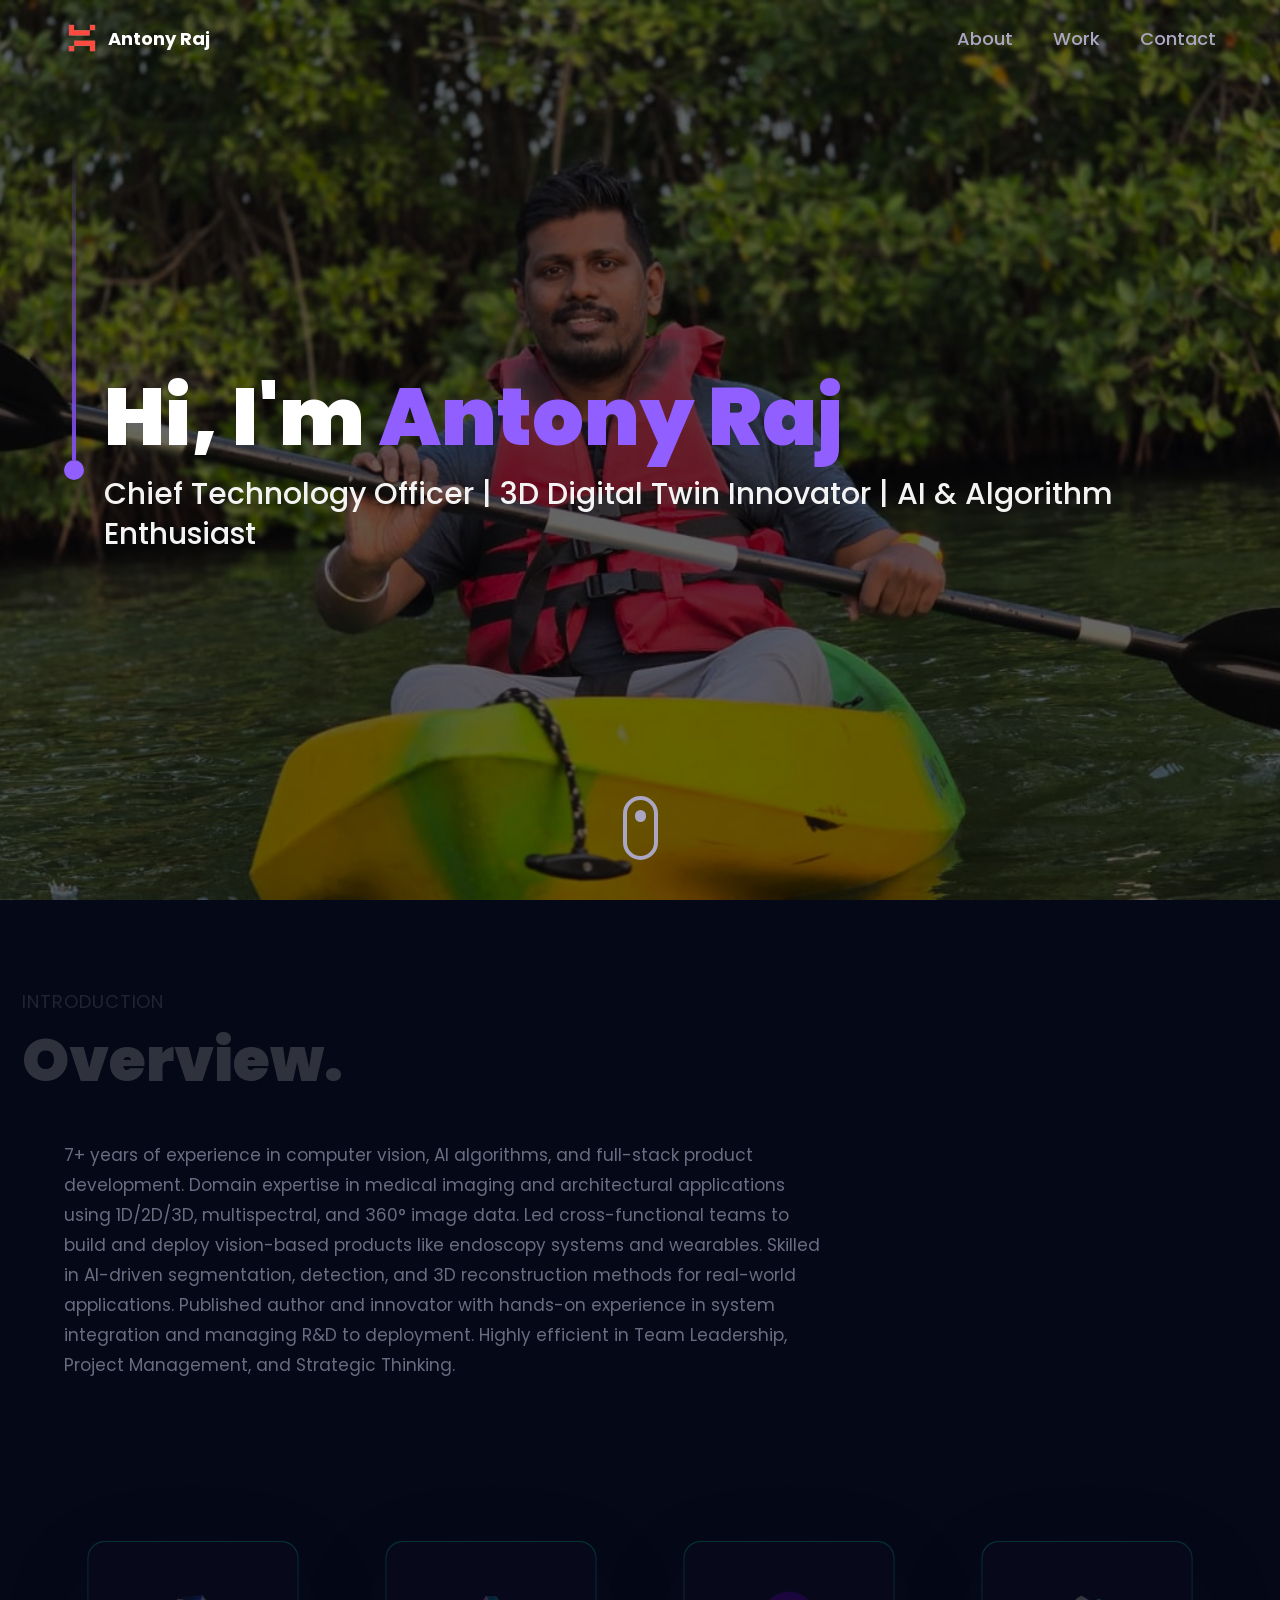
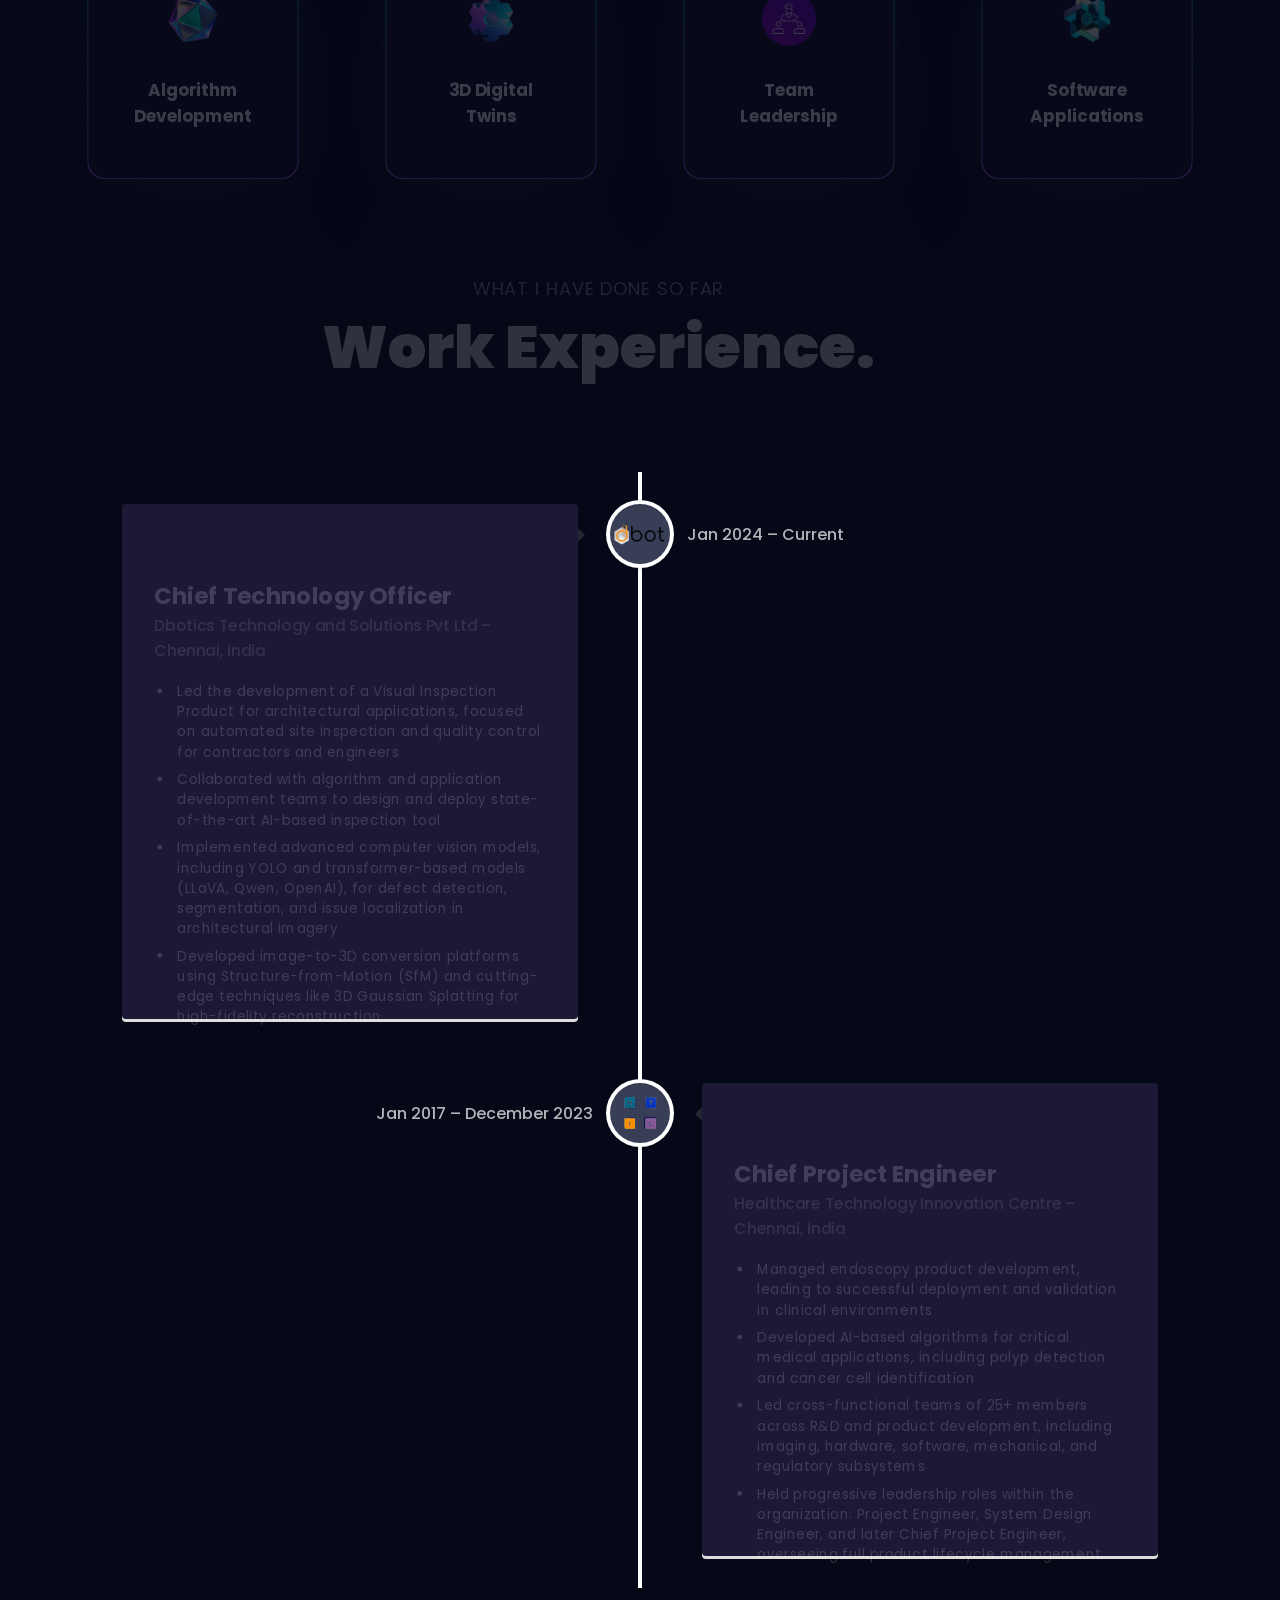
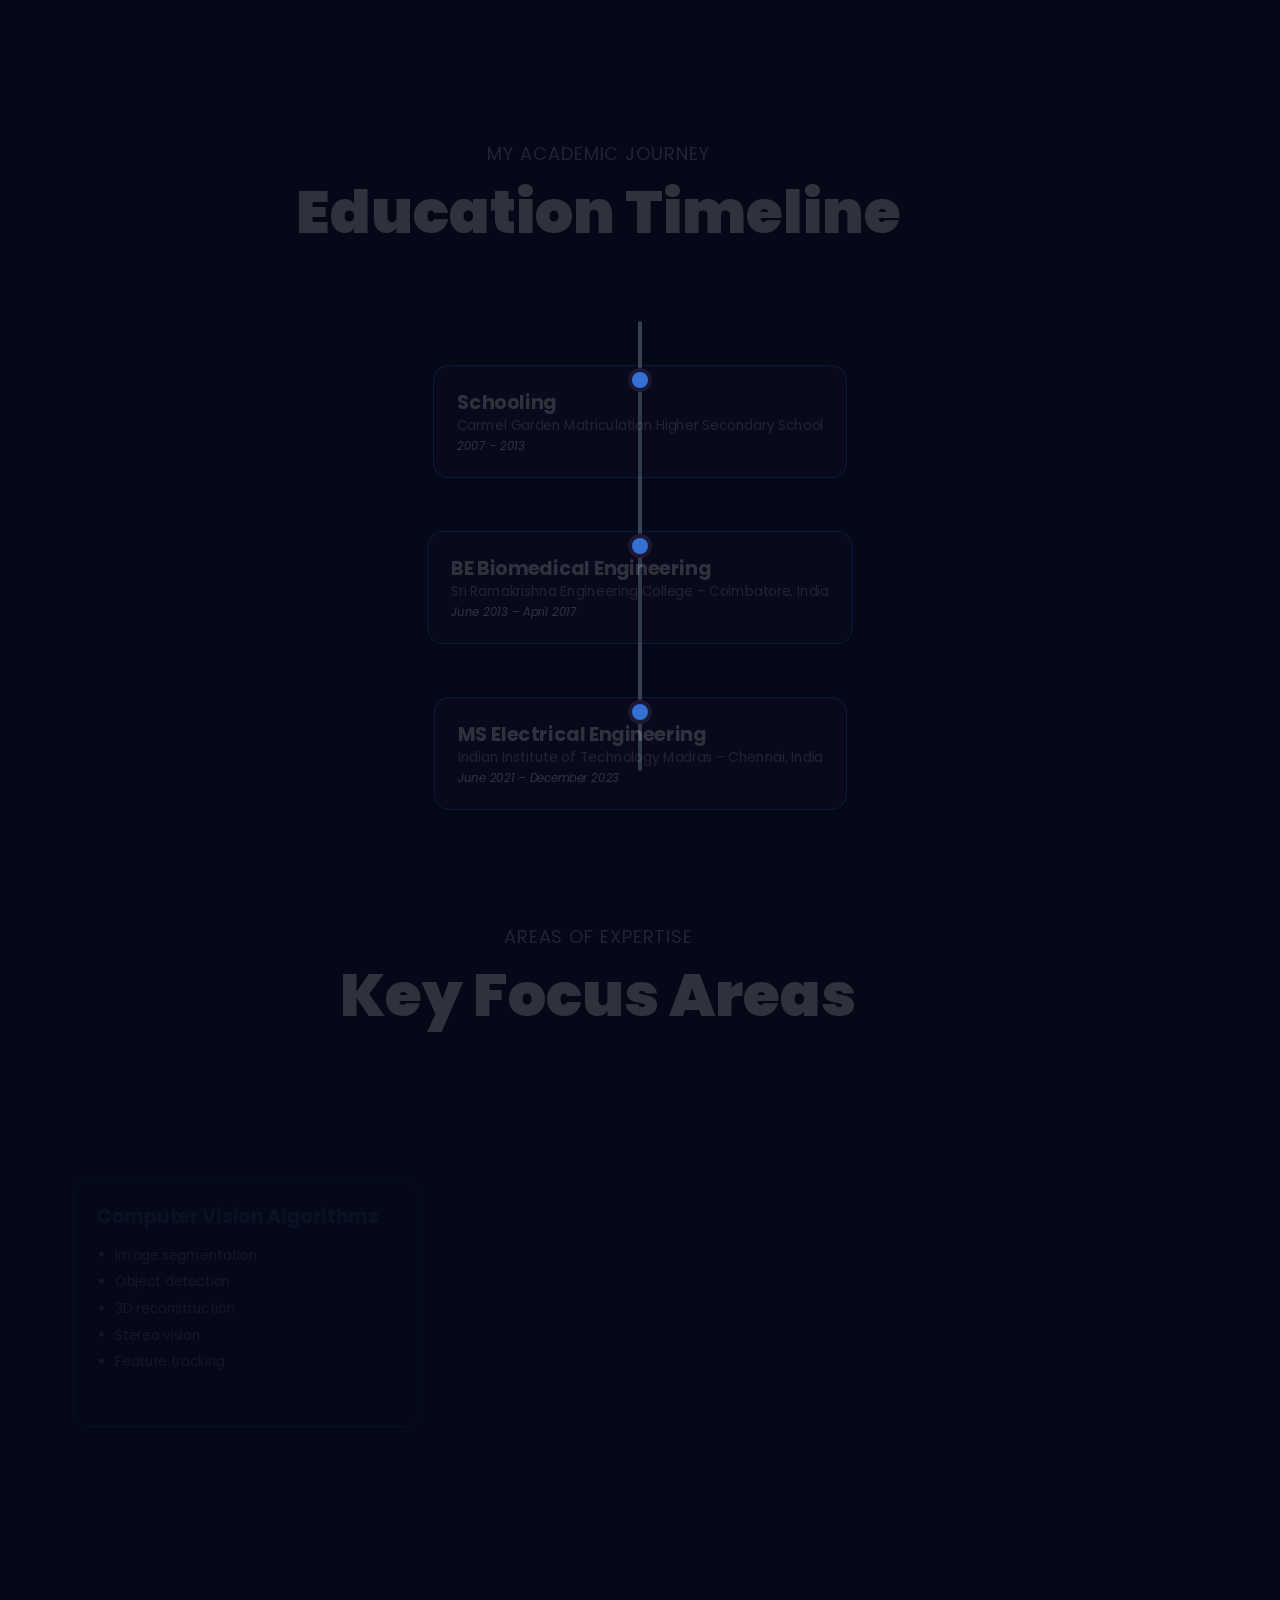
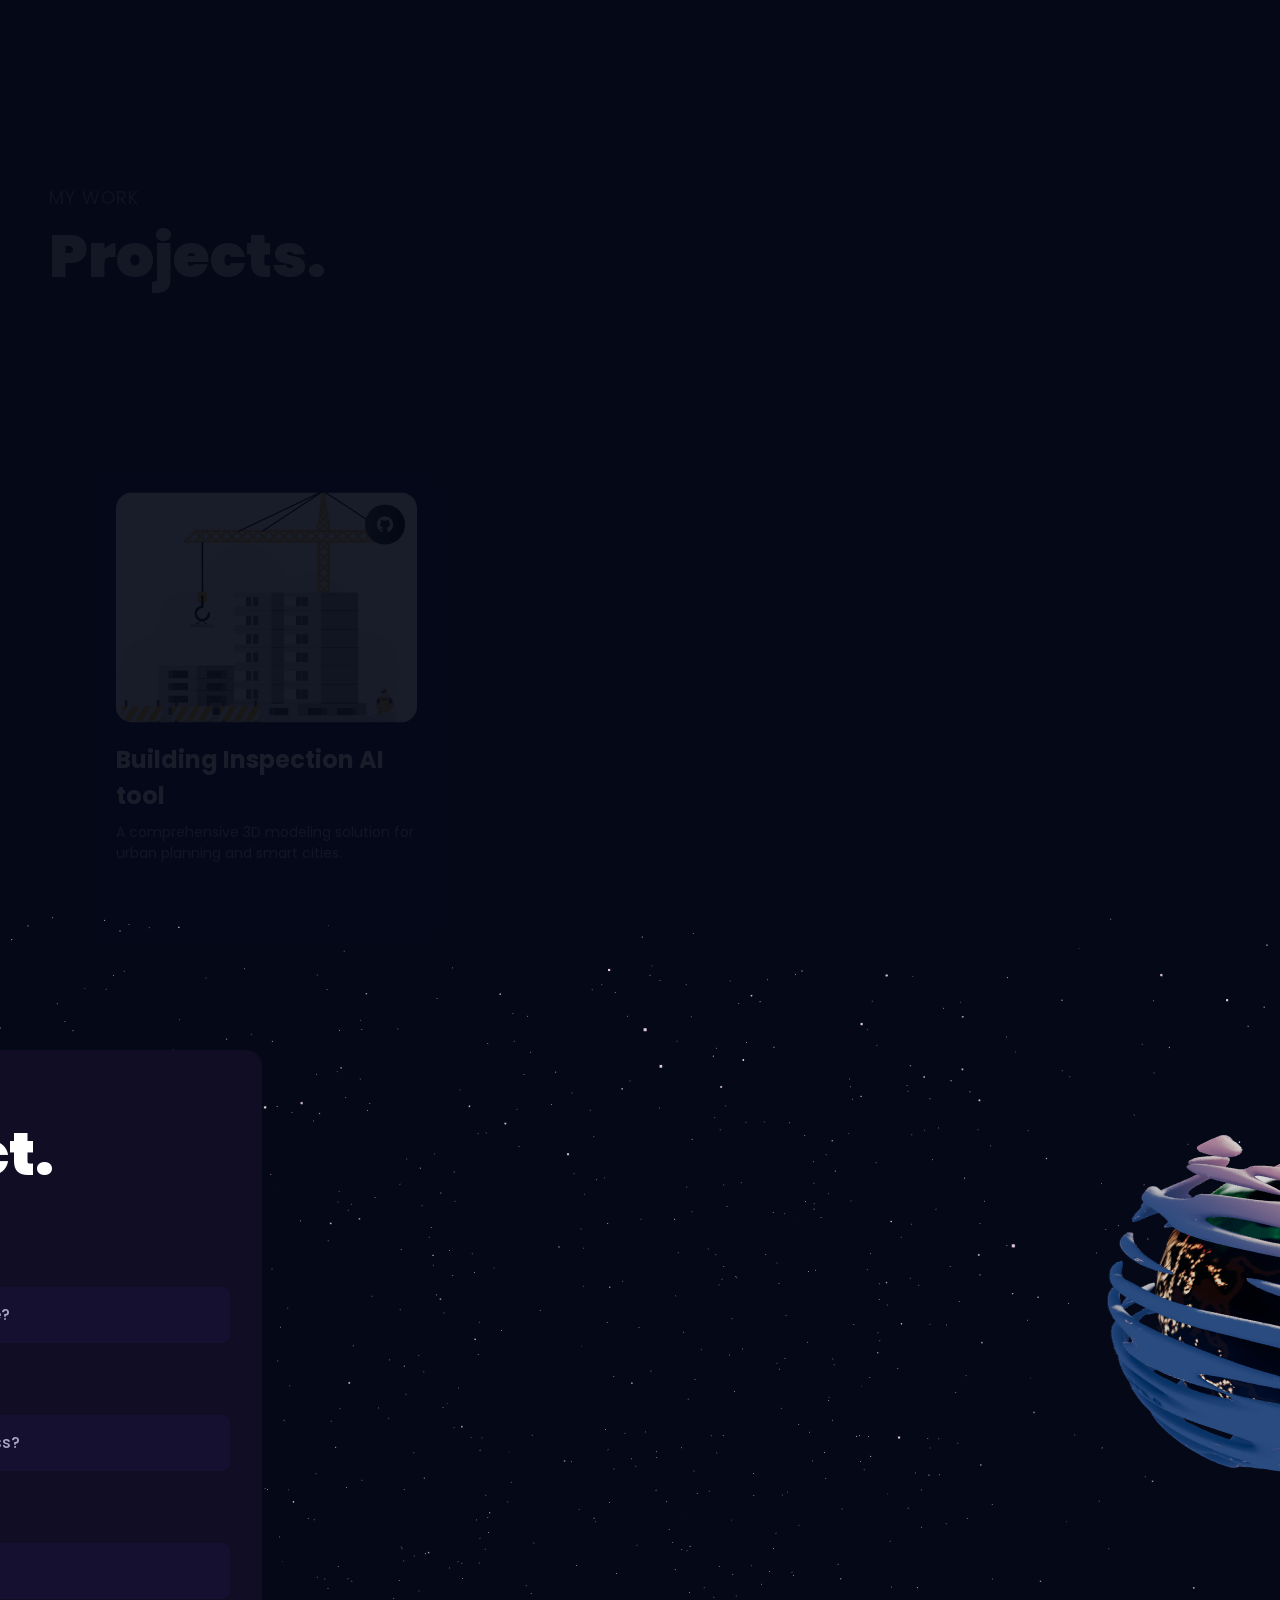
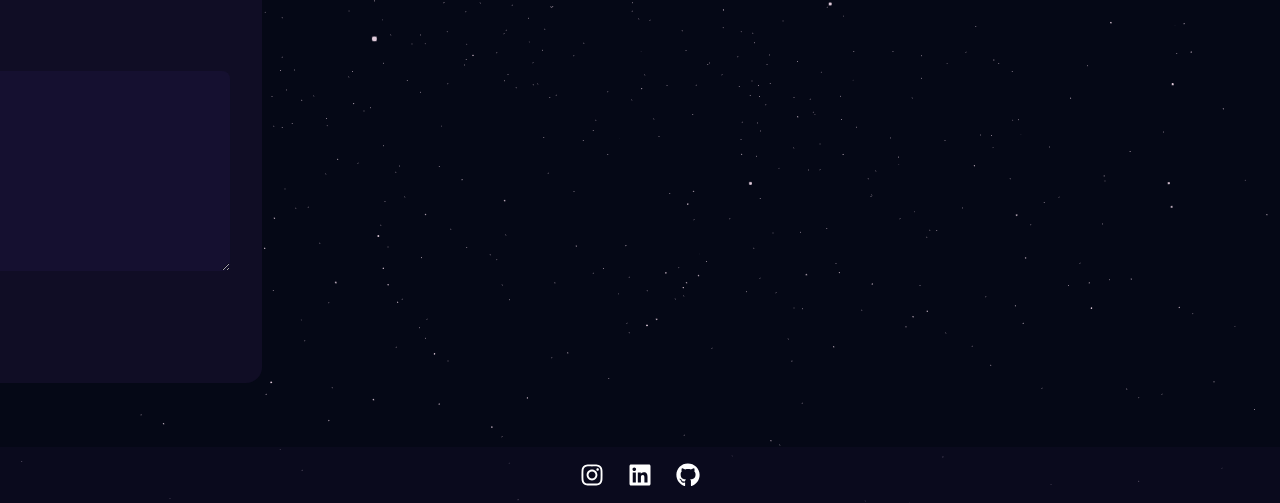
<file: index.html>
<!DOCTYPE html>
<html lang="en">
  <head>
    <meta charset="UTF-8" />
    <link rel="icon" type="image/svg+xml" href="/Antony-portfolio/assets/logo.png" />
    <meta name="viewport" content="width=device-width, initial-scale=1.0" />
    <title>Antony Raj's Portfolio</title>
    <script type="module" crossorigin src="/assets/index-myL533F-.js"></script>
    <link rel="stylesheet" crossorigin href="/assets/index-D0ejA7nk.css">
  </head>
  <body>
    <div id="root"></div>
  </body>
</html>
</file>
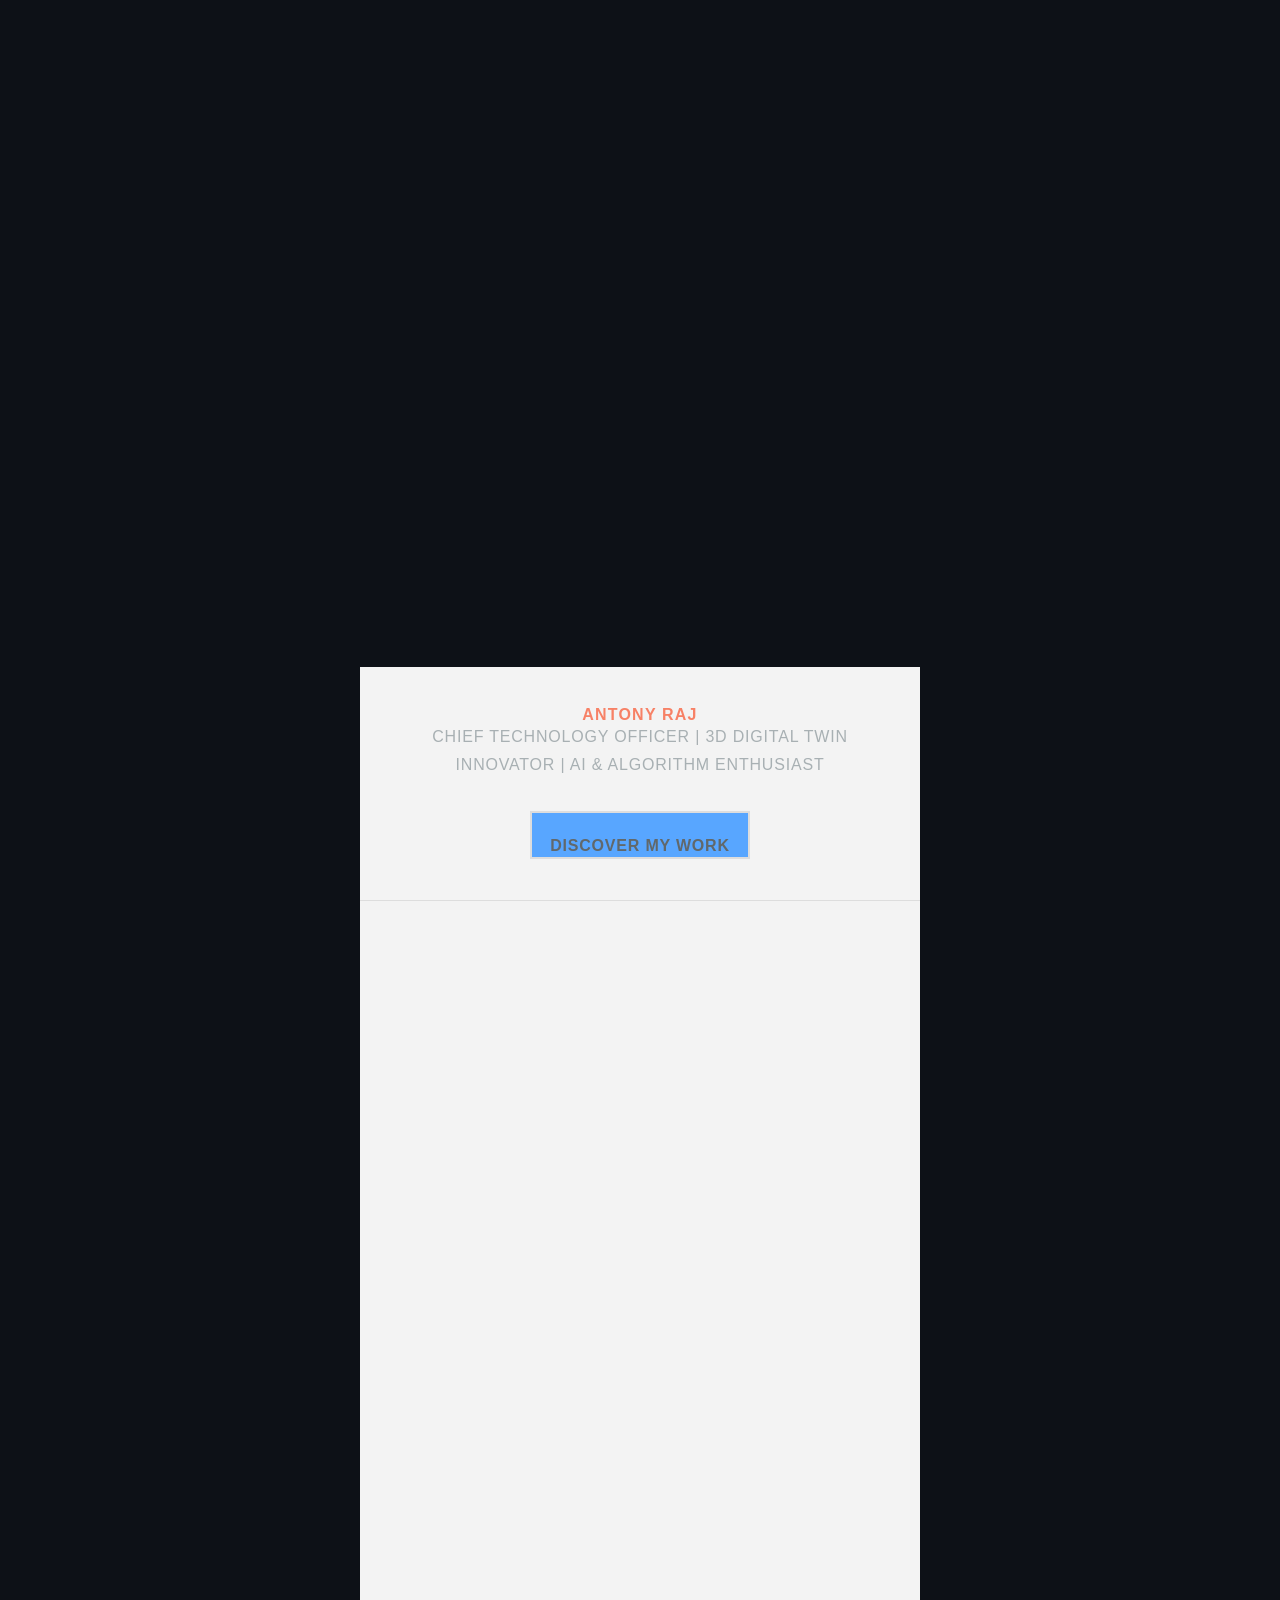
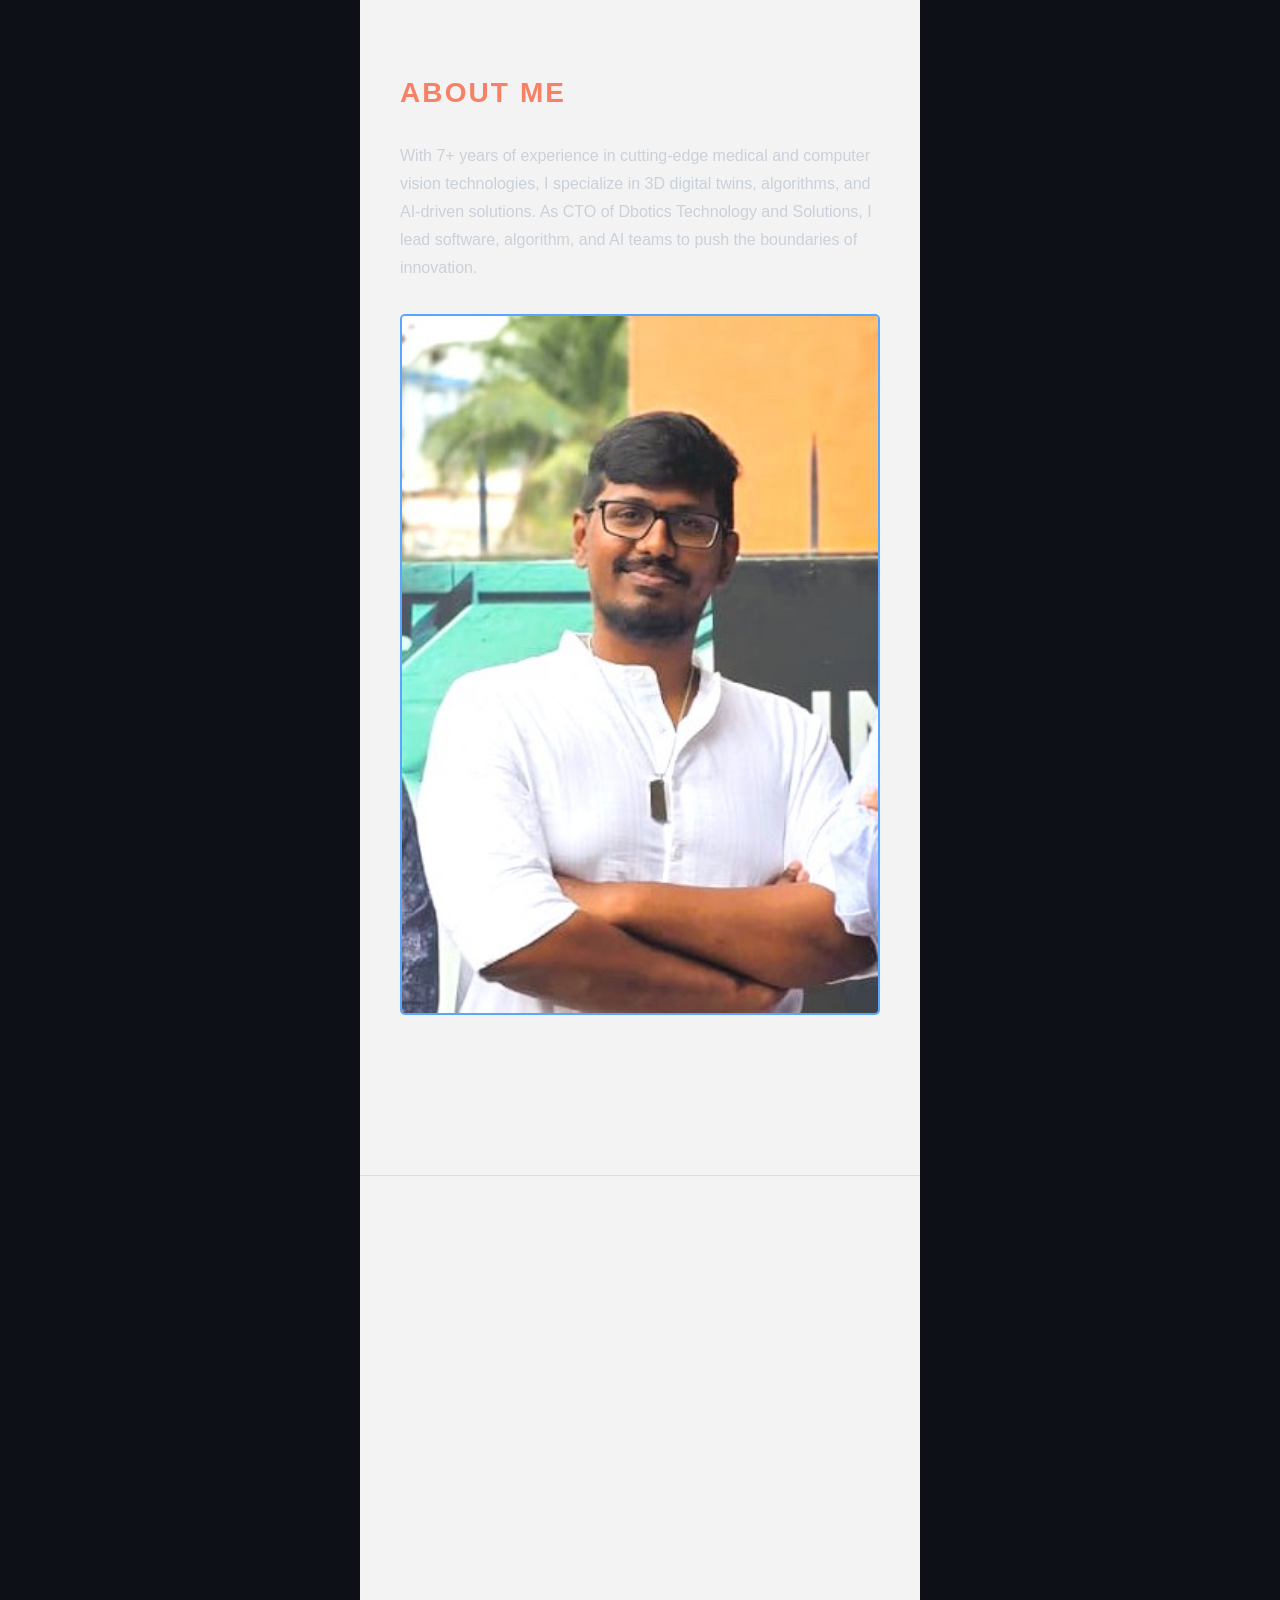
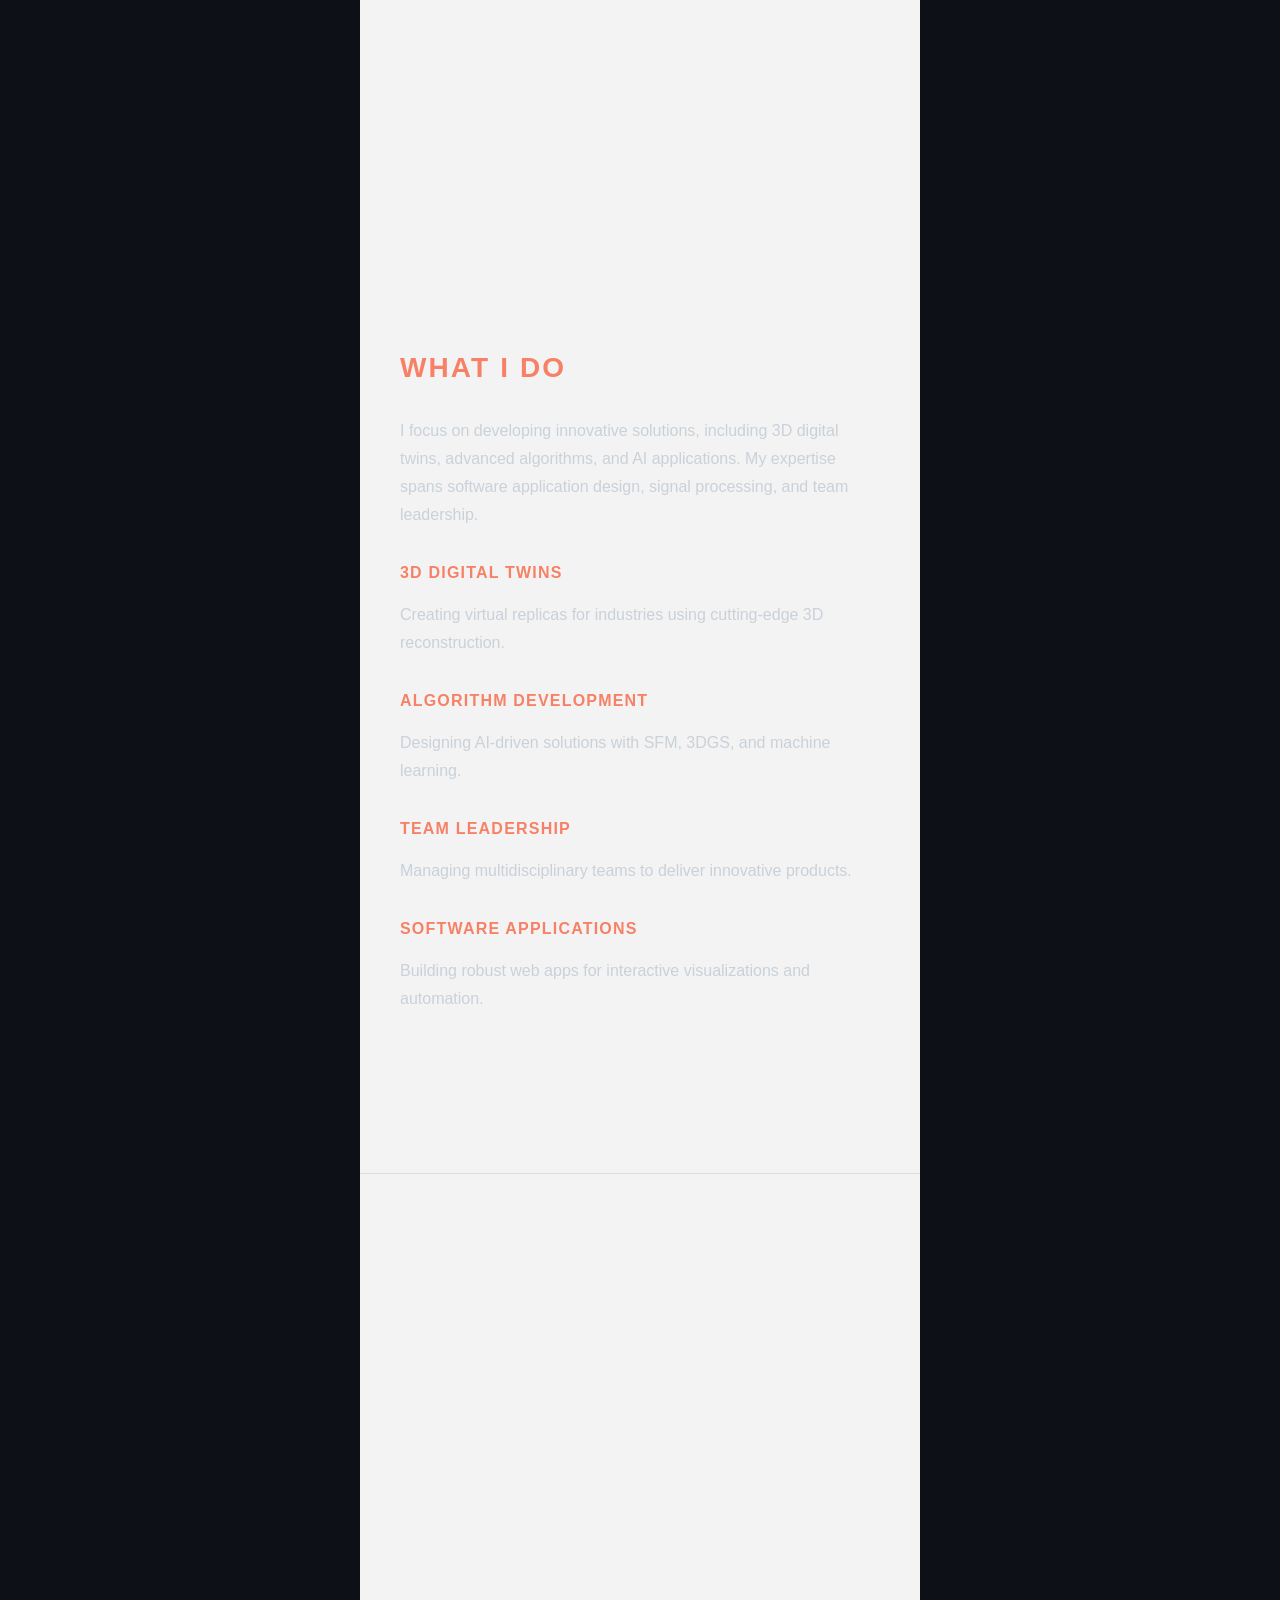
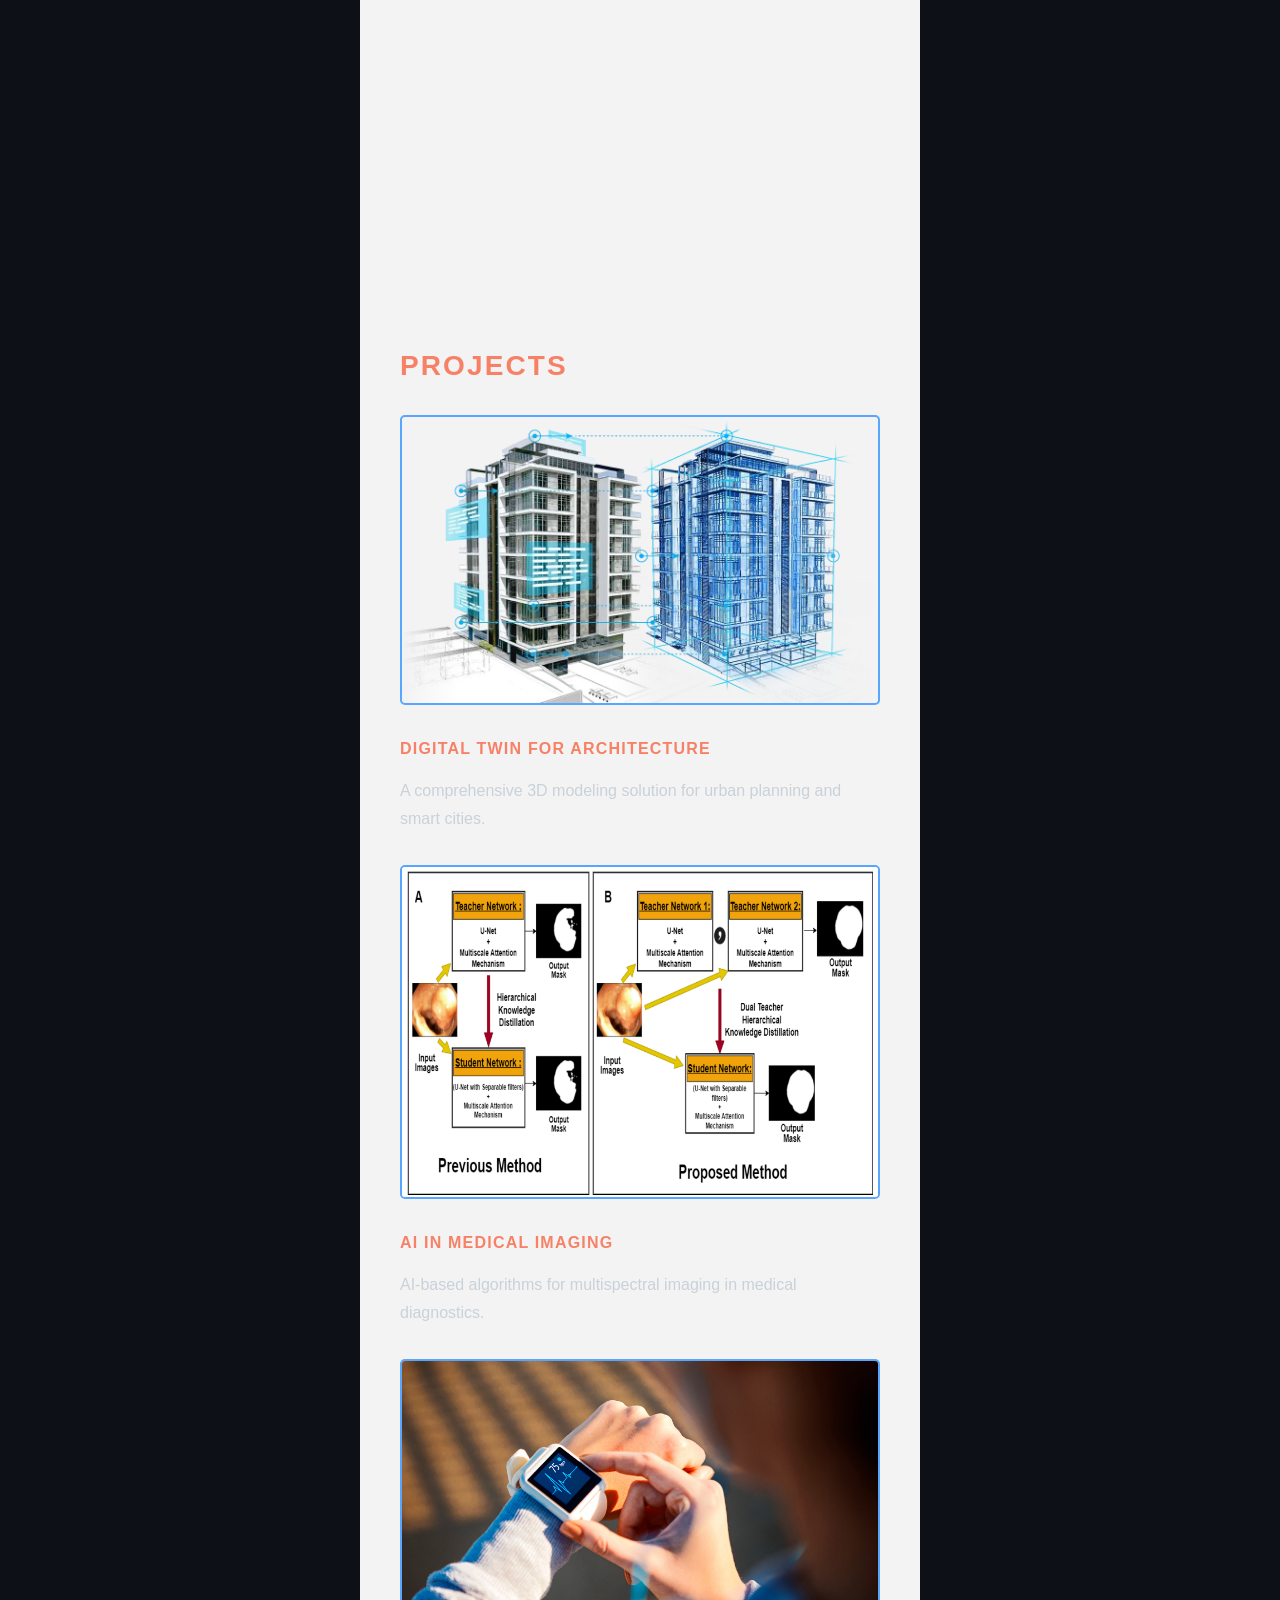
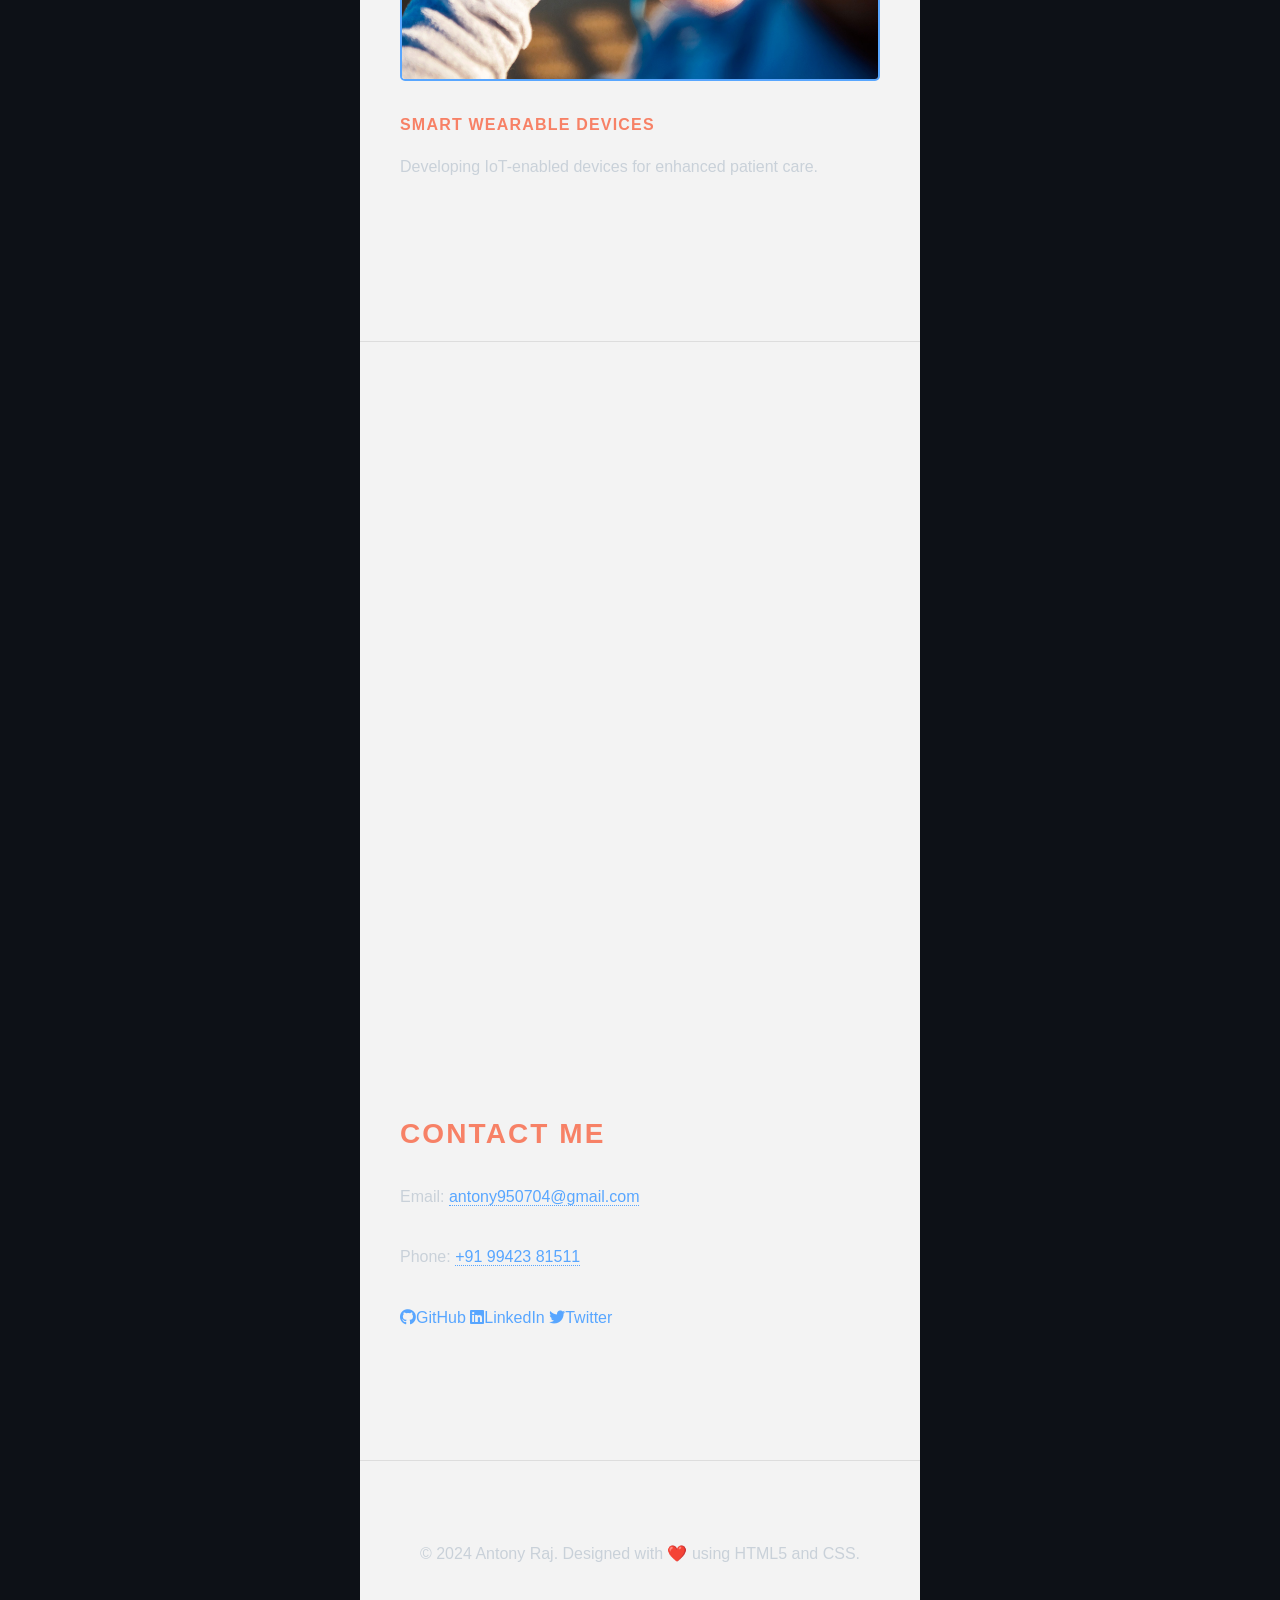
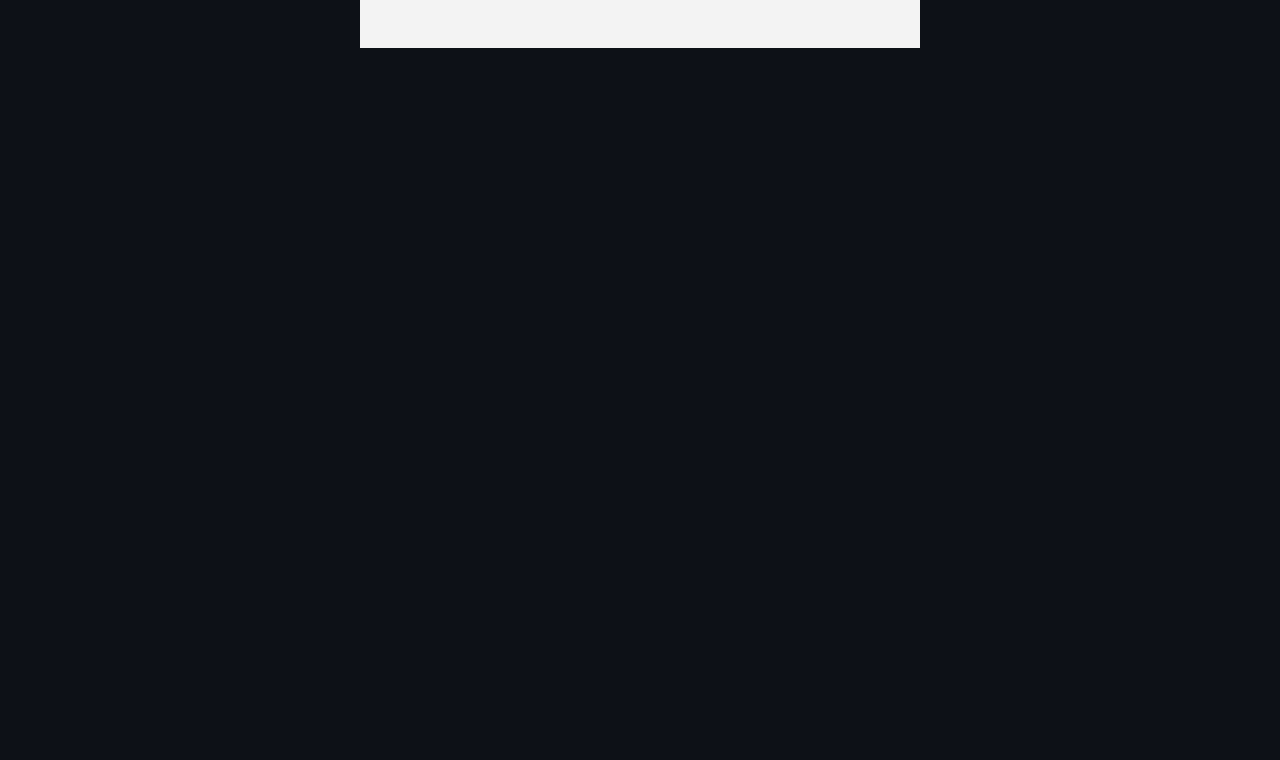
<file: index1.html>
<!DOCTYPE HTML>
<html lang="en">
<head>
    <meta charset="UTF-8">
    <meta name="viewport" content="width=device-width, initial-scale=1, user-scalable=no">
    <title>Antony Raj - CTO Portfolio</title>
    <link rel="stylesheet" href="assets/css/main.css">
    <style>
        /* Techno-themed custom styles */
        body {
            background: #0d1117;
            color: #c9d1d9;
            font-family: 'Arial', sans-serif;
        }
        a {
            color: #58a6ff;
            text-decoration: none;
        }
        h1, h2, h3 {
            color: #f78166;
        }
        .button {
            background: #58a6ff;
            color: #fff;
            border: none;
            padding: 10px 20px;
            cursor: pointer;
            text-transform: uppercase;
        }
        .button:hover {
            background: #1f6feb;
        }
        .image {
            border: 2px solid #58a6ff;
            border-radius: 5px;
        }
    </style>
</head>
<body>

    <!-- Header -->
    <header id="header">
        <div class="container">
            <h1>Antony Raj</h1>
            <p>Chief Technology Officer | 3D Digital Twin Innovator | AI & Algorithm Enthusiast</p>
            <a href="#about" class="button">Discover My Work</a>
        </div>
    </header>

    <!-- About Section -->
    <section id="about" class="main">
        <div class="container">
            <h2>About Me</h2>
            <p>
                With 7+ years of experience in cutting-edge medical and computer vision technologies, 
                I specialize in 3D digital twins, algorithms, and AI-driven solutions. As CTO of Dbotics Technology 
                and Solutions, I lead software, algorithm, and AI teams to push the boundaries of innovation.
            </p>
            <img src="images/profile.jpg" alt="Antony Raj" class="image fit">
        </div>
    </section>

    <!-- Expertise Section -->
    <section id="expertise" class="main">
        <div class="container">
            <h2>What I Do</h2>
            <p>
                I focus on developing innovative solutions, including 3D digital twins, advanced algorithms, 
                and AI applications. My expertise spans software application design, signal processing, and team leadership.
            </p>
            <div class="grid">
                <div>
                    <h3>3D Digital Twins</h3>
                    <p>Creating virtual replicas for industries using cutting-edge 3D reconstruction.</p>
                </div>
                <div>
                    <h3>Algorithm Development</h3>
                    <p>Designing AI-driven solutions with SFM, 3DGS, and machine learning.</p>
                </div>
                <div>
                    <h3>Team Leadership</h3>
                    <p>Managing multidisciplinary teams to deliver innovative products.</p>
                </div>
                <div>
                    <h3>Software Applications</h3>
                    <p>Building robust web apps for interactive visualizations and automation.</p>
                </div>
            </div>
        </div>
    </section>

    <!-- Projects Section -->
    <section id="projects" class="main">
        <div class="container">
            <h2>Projects</h2>
            <div class="grid">
                <div>
                    <img src="images/project1.jpg" alt="Project 1" class="image fit">
                    <h3>Digital Twin for Architecture</h3>
                    <p>A comprehensive 3D modeling solution for urban planning and smart cities.</p>
                </div>
                <div>
                    <img src="images/project2.jpg" alt="Project 2" class="image fit">
                    <h3>AI in Medical Imaging</h3>
                    <p>AI-based algorithms for multispectral imaging in medical diagnostics.</p>
                </div>
                <div>
                    <img src="images/project3.jpg" alt="Project 3" class="image fit">
                    <h3>Smart Wearable Devices</h3>
                    <p>Developing IoT-enabled devices for enhanced patient care.</p>
                </div>
            </div>
        </div>
    </section>

    <!-- Contact Section -->
    <section id="contact" class="main">
        <div class="container">
            <h2>Contact Me</h2>
            <p>Email: <a href="mailto:antony950704@gmail.com">antony950704@gmail.com</a></p>
            <p>Phone: <a href="tel:+919942381511">+91 99423 81511</a></p>
            <div class="social-links">
                <a href="#" class="icon brands fa-github">GitHub</a>
                <a href="#" class="icon brands fa-linkedin">LinkedIn</a>
                <a href="#" class="icon brands fa-twitter">Twitter</a>
            </div>
        </div>
    </section>

    <!-- Footer -->
    <footer id="footer">
        <div class="container">
            <p>&copy; 2024 Antony Raj. Designed with ❤️ using HTML5 and CSS.</p>
        </div>
    </footer>

</body>
</html>
</file>
<file: assets/index-D0ejA7nk.css>
@import"https://fonts.googleapis.com/css2?family=Poppins:wght@100;200;300;400;500;600;700;800;900&display=swap";.vertical-timeline *{-webkit-box-sizing:border-box;box-sizing:border-box}.vertical-timeline{width:95%;max-width:1170px;margin:0 auto;position:relative;padding:2em 0}.vertical-timeline:after{content:"";display:table;clear:both}.vertical-timeline:before{content:"";position:absolute;top:0;left:18px;height:100%;width:4px;background:var(--line-color)}.vertical-timeline.vertical-timeline--one-column-right:before{right:18px;left:unset}@media only screen and (min-width:1170px){.vertical-timeline.vertical-timeline--two-columns{width:90%}.vertical-timeline.vertical-timeline--two-columns:before{left:50%;margin-left:-2px}}.vertical-timeline-element{position:relative;margin:2em 0}.vertical-timeline-element>div{min-height:1px}.vertical-timeline-element:after{content:"";display:table;clear:both}.vertical-timeline-element:first-child{margin-top:0}.vertical-timeline-element:last-child{margin-bottom:0}@media only screen and (min-width:1170px){.vertical-timeline-element{margin:4em 0}.vertical-timeline-element:first-child{margin-top:0}.vertical-timeline-element:last-child{margin-bottom:0}}.vertical-timeline-element-icon{position:absolute;top:0;left:0;width:40px;height:40px;border-radius:50%;-webkit-box-shadow:0 0 0 4px #fff,inset 0 2px 0 rgba(0,0,0,.08),0 3px 0 4px rgba(0,0,0,.05);box-shadow:0 0 0 4px #fff,inset 0 2px #00000014,0 3px 0 4px #0000000d}.vertical-timeline--one-column-right .vertical-timeline-element-icon{right:0;left:unset}.vertical-timeline-element-icon svg{display:block;width:24px;height:24px;position:relative;left:50%;top:50%;margin-left:-12px;margin-top:-12px}@media only screen and (min-width:1170px){.vertical-timeline--two-columns .vertical-timeline-element-icon{width:60px;height:60px;left:50%;margin-left:-30px}}.vertical-timeline-element-icon{-webkit-transform:translateZ(0);-webkit-backface-visibility:hidden}.vertical-timeline--animate .vertical-timeline-element-icon.is-hidden{visibility:hidden}.vertical-timeline--animate .vertical-timeline-element-icon.bounce-in{visibility:visible;-webkit-animation:cd-bounce-1 .6s;animation:cd-bounce-1 .6s}@-webkit-keyframes cd-bounce-1{0%{opacity:0;-webkit-transform:scale(.5)}60%{opacity:1;-webkit-transform:scale(1.2)}to{-webkit-transform:scale(1)}}@keyframes cd-bounce-1{0%{opacity:0;-webkit-transform:scale(.5);transform:scale(.5)}60%{opacity:1;-webkit-transform:scale(1.2);transform:scale(1.2)}to{-webkit-transform:scale(1);transform:scale(1)}}.vertical-timeline-element-content{position:relative;margin-left:60px;background:#fff;border-radius:.25em;padding:1em;-webkit-box-shadow:0 3px 0 #ddd;box-shadow:0 3px #ddd}.vertical-timeline--one-column-right .vertical-timeline-element-content{margin-right:60px;margin-left:unset}.vertical-timeline-element--no-children .vertical-timeline-element-content{background:0 0;-webkit-box-shadow:none;box-shadow:none}.vertical-timeline-element-content:after{content:"";display:table;clear:both}.vertical-timeline-element-content h2{color:#303e49}.vertical-timeline-element-content .vertical-timeline-element-date,.vertical-timeline-element-content p{font-size:13px;font-size:.8125rem;font-weight:500}.vertical-timeline-element-content .vertical-timeline-element-date{display:inline-block}.vertical-timeline-element-content p{margin:1em 0 0;line-height:1.6}.vertical-timeline-element-title,.vertical-timeline-element-subtitle{margin:0}.vertical-timeline-element-content .vertical-timeline-element-date{float:left;padding:.8em 0;opacity:.7}.vertical-timeline-element-content-arrow{content:"";position:absolute;top:16px;right:100%;height:0;width:0;border:7px solid transparent;border-right:7px solid #fff}.vertical-timeline--one-column-right .vertical-timeline-element-content-arrow{content:"";position:absolute;top:16px;right:unset;left:100%;height:0;width:0;border:7px solid transparent;border-left:7px solid #fff}.vertical-timeline--one-column-right .vertical-timeline-element-content:before{left:100%;border-left:7px solid #fff;border-right:unset}.vertical-timeline-element--no-children .vertical-timeline-element-content:before{display:none}.vertical-timeline-element--no-children .vertical-timeline-element-content-arrow{display:none}@media only screen and (min-width:768px){.vertical-timeline-element-content h2{font-size:20px;font-size:1.25rem}.vertical-timeline-element-content p{font-size:16px;font-size:1rem}.vertical-timeline-element-content .vertical-timeline-element-date{font-size:14px;font-size:.875rem}}@media only screen and (min-width:1170px){.vertical-timeline--two-columns .vertical-timeline-element-content{margin-left:0;padding:1.5em;width:44%}.vertical-timeline--two-columns .vertical-timeline-element-content-arrow{top:24px;left:100%;-webkit-transform:rotate(180deg);transform:rotate(180deg)}.vertical-timeline--two-columns .vertical-timeline-element-content .vertical-timeline-element-date{position:absolute;width:100%;left:124%;top:6px;font-size:16px;font-size:1rem}.vertical-timeline--two-columns .vertical-timeline-element.vertical-timeline-element--right .vertical-timeline-element-content,.vertical-timeline--two-columns .vertical-timeline-element:nth-child(2n):not(.vertical-timeline-element--left) .vertical-timeline-element-content{float:right}.vertical-timeline--two-columns .vertical-timeline-element.vertical-timeline-element--right .vertical-timeline-element-content-arrow,.vertical-timeline--two-columns .vertical-timeline-element:nth-child(2n):not(.vertical-timeline-element--left) .vertical-timeline-element-content-arrow{top:24px;left:auto;right:100%;-webkit-transform:rotate(0);transform:rotate(0)}.vertical-timeline--one-column-right .vertical-timeline-element.vertical-timeline-element--right .vertical-timeline-element-content-arrow,.vertical-timeline--one-column-right .vertical-timeline-element:nth-child(2n):not(.vertical-timeline-element--left) .vertical-timeline-element-content-arrow{top:24px;left:100%;right:auto;-webkit-transform:rotate(0);transform:rotate(0)}.vertical-timeline--two-columns .vertical-timeline-element.vertical-timeline-element--right .vertical-timeline-element-content .vertical-timeline-element-date,.vertical-timeline--two-columns .vertical-timeline-element:nth-child(2n):not(.vertical-timeline-element--left) .vertical-timeline-element-content .vertical-timeline-element-date{left:auto;right:124%;text-align:right}}.vertical-timeline--animate .vertical-timeline-element-content.is-hidden{visibility:hidden}.vertical-timeline--animate .vertical-timeline-element-content.bounce-in{visibility:visible;-webkit-animation:cd-bounce-2 .6s;animation:cd-bounce-2 .6s}@media only screen and (min-width:1170px){.vertical-timeline--two-columns.vertical-timeline--animate .vertical-timeline-element.vertical-timeline-element--right .vertical-timeline-element-content.bounce-in,.vertical-timeline--two-columns.vertical-timeline--animate .vertical-timeline-element:nth-child(2n):not(.vertical-timeline-element--left) .vertical-timeline-element-content.bounce-in{-webkit-animation:cd-bounce-2-inverse .6s;animation:cd-bounce-2-inverse .6s}}@media only screen and (max-width:1169px){.vertical-timeline--animate .vertical-timeline-element-content.bounce-in{visibility:visible;-webkit-animation:cd-bounce-2-inverse .6s;animation:cd-bounce-2-inverse .6s}}@-webkit-keyframes cd-bounce-2{0%{opacity:0;-webkit-transform:translateX(-100px)}60%{opacity:1;-webkit-transform:translateX(20px)}to{-webkit-transform:translateX(0)}}@keyframes cd-bounce-2{0%{opacity:0;-webkit-transform:translateX(-100px);transform:translate(-100px)}60%{opacity:1;-webkit-transform:translateX(20px);transform:translate(20px)}to{-webkit-transform:translateX(0);transform:translate(0)}}@-webkit-keyframes cd-bounce-2-inverse{0%{opacity:0;-webkit-transform:translateX(100px)}60%{opacity:1;-webkit-transform:translateX(-20px)}to{-webkit-transform:translateX(0)}}@keyframes cd-bounce-2-inverse{0%{opacity:0;-webkit-transform:translateX(100px);transform:translate(100px)}60%{opacity:1;-webkit-transform:translateX(-20px);transform:translate(-20px)}to{-webkit-transform:translateX(0);transform:translate(0)}}*,:before,:after{--tw-border-spacing-x: 0;--tw-border-spacing-y: 0;--tw-translate-x: 0;--tw-translate-y: 0;--tw-rotate: 0;--tw-skew-x: 0;--tw-skew-y: 0;--tw-scale-x: 1;--tw-scale-y: 1;--tw-pan-x: ;--tw-pan-y: ;--tw-pinch-zoom: ;--tw-scroll-snap-strictness: proximity;--tw-gradient-from-position: ;--tw-gradient-via-position: ;--tw-gradient-to-position: ;--tw-ordinal: ;--tw-slashed-zero: ;--tw-numeric-figure: ;--tw-numeric-spacing: ;--tw-numeric-fraction: ;--tw-ring-inset: ;--tw-ring-offset-width: 0px;--tw-ring-offset-color: #fff;--tw-ring-color: rgb(59 130 246 / .5);--tw-ring-offset-shadow: 0 0 #0000;--tw-ring-shadow: 0 0 #0000;--tw-shadow: 0 0 #0000;--tw-shadow-colored: 0 0 #0000;--tw-blur: ;--tw-brightness: ;--tw-contrast: ;--tw-grayscale: ;--tw-hue-rotate: ;--tw-invert: ;--tw-saturate: ;--tw-sepia: ;--tw-drop-shadow: ;--tw-backdrop-blur: ;--tw-backdrop-brightness: ;--tw-backdrop-contrast: ;--tw-backdrop-grayscale: ;--tw-backdrop-hue-rotate: ;--tw-backdrop-invert: ;--tw-backdrop-opacity: ;--tw-backdrop-saturate: ;--tw-backdrop-sepia: ;--tw-contain-size: ;--tw-contain-layout: ;--tw-contain-paint: ;--tw-contain-style: }::backdrop{--tw-border-spacing-x: 0;--tw-border-spacing-y: 0;--tw-translate-x: 0;--tw-translate-y: 0;--tw-rotate: 0;--tw-skew-x: 0;--tw-skew-y: 0;--tw-scale-x: 1;--tw-scale-y: 1;--tw-pan-x: ;--tw-pan-y: ;--tw-pinch-zoom: ;--tw-scroll-snap-strictness: proximity;--tw-gradient-from-position: ;--tw-gradient-via-position: ;--tw-gradient-to-position: ;--tw-ordinal: ;--tw-slashed-zero: ;--tw-numeric-figure: ;--tw-numeric-spacing: ;--tw-numeric-fraction: ;--tw-ring-inset: ;--tw-ring-offset-width: 0px;--tw-ring-offset-color: #fff;--tw-ring-color: rgb(59 130 246 / .5);--tw-ring-offset-shadow: 0 0 #0000;--tw-ring-shadow: 0 0 #0000;--tw-shadow: 0 0 #0000;--tw-shadow-colored: 0 0 #0000;--tw-blur: ;--tw-brightness: ;--tw-contrast: ;--tw-grayscale: ;--tw-hue-rotate: ;--tw-invert: ;--tw-saturate: ;--tw-sepia: ;--tw-drop-shadow: ;--tw-backdrop-blur: ;--tw-backdrop-brightness: ;--tw-backdrop-contrast: ;--tw-backdrop-grayscale: ;--tw-backdrop-hue-rotate: ;--tw-backdrop-invert: ;--tw-backdrop-opacity: ;--tw-backdrop-saturate: ;--tw-backdrop-sepia: ;--tw-contain-size: ;--tw-contain-layout: ;--tw-contain-paint: ;--tw-contain-style: }*,:before,:after{box-sizing:border-box;border-width:0;border-style:solid;border-color:#e5e7eb}:before,:after{--tw-content: ""}html,:host{line-height:1.5;-webkit-text-size-adjust:100%;-moz-tab-size:4;-o-tab-size:4;tab-size:4;font-family:ui-sans-serif,system-ui,sans-serif,"Apple Color Emoji","Segoe UI Emoji",Segoe UI Symbol,"Noto Color Emoji";font-feature-settings:normal;font-variation-settings:normal;-webkit-tap-highlight-color:transparent}body{margin:0;line-height:inherit}hr{height:0;color:inherit;border-top-width:1px}abbr:where([title]){-webkit-text-decoration:underline dotted;text-decoration:underline dotted}h1,h2,h3,h4,h5,h6{font-size:inherit;font-weight:inherit}a{color:inherit;text-decoration:inherit}b,strong{font-weight:bolder}code,kbd,samp,pre{font-family:ui-monospace,SFMono-Regular,Menlo,Monaco,Consolas,Liberation Mono,Courier New,monospace;font-feature-settings:normal;font-variation-settings:normal;font-size:1em}small{font-size:80%}sub,sup{font-size:75%;line-height:0;position:relative;vertical-align:baseline}sub{bottom:-.25em}sup{top:-.5em}table{text-indent:0;border-color:inherit;border-collapse:collapse}button,input,optgroup,select,textarea{font-family:inherit;font-feature-settings:inherit;font-variation-settings:inherit;font-size:100%;font-weight:inherit;line-height:inherit;letter-spacing:inherit;color:inherit;margin:0;padding:0}button,select{text-transform:none}button,input:where([type=button]),input:where([type=reset]),input:where([type=submit]){-webkit-appearance:button;background-color:transparent;background-image:none}:-moz-focusring{outline:auto}:-moz-ui-invalid{box-shadow:none}progress{vertical-align:baseline}::-webkit-inner-spin-button,::-webkit-outer-spin-button{height:auto}[type=search]{-webkit-appearance:textfield;outline-offset:-2px}::-webkit-search-decoration{-webkit-appearance:none}::-webkit-file-upload-button{-webkit-appearance:button;font:inherit}summary{display:list-item}blockquote,dl,dd,h1,h2,h3,h4,h5,h6,hr,figure,p,pre{margin:0}fieldset{margin:0;padding:0}legend{padding:0}ol,ul,menu{list-style:none;margin:0;padding:0}dialog{padding:0}textarea{resize:vertical}input::-moz-placeholder,textarea::-moz-placeholder{opacity:1;color:#9ca3af}input::placeholder,textarea::placeholder{opacity:1;color:#9ca3af}button,[role=button]{cursor:pointer}:disabled{cursor:default}img,svg,video,canvas,audio,iframe,embed,object{display:block;vertical-align:middle}img,video{max-width:100%;height:auto}[hidden]:where(:not([hidden=until-found])){display:none}.fixed{position:fixed}.absolute{position:absolute}.relative{position:relative}.inset-0{top:0;right:0;bottom:0;left:0}.bottom-0{bottom:0}.bottom-32{bottom:8rem}.left-1\/2{left:50%}.right-0{right:0}.top-0{top:0}.top-1\/2{top:50%}.top-20{top:5rem}.top-\[120px\]{top:120px}.z-0{z-index:0}.z-10{z-index:10}.z-20{z-index:20}.z-\[-1\]{z-index:-1}.m-3{margin:.75rem}.mx-4{margin-left:1rem;margin-right:1rem}.mx-auto{margin-left:auto;margin-right:auto}.my-2{margin-top:.5rem;margin-bottom:.5rem}.mb-1{margin-bottom:.25rem}.mb-12{margin-bottom:3rem}.mb-4{margin-bottom:1rem}.ml-5{margin-left:1.25rem}.mt-1{margin-top:.25rem}.mt-10{margin-top:2.5rem}.mt-12{margin-top:3rem}.mt-16{margin-top:4rem}.mt-2{margin-top:.5rem}.mt-20{margin-top:5rem}.mt-28{margin-top:7rem}.mt-3{margin-top:.75rem}.mt-4{margin-top:1rem}.mt-5{margin-top:1.25rem}.block{display:block}.flex{display:flex}.grid{display:grid}.hidden{display:none}.h-1\/2{height:50%}.h-10{height:2.5rem}.h-16{height:4rem}.h-3{height:.75rem}.h-40{height:10rem}.h-5{height:1.25rem}.h-6{height:1.5rem}.h-9{height:2.25rem}.h-\[230px\]{height:230px}.h-\[28px\]{height:28px}.h-\[500px\]{height:500px}.h-\[64px\]{height:64px}.h-\[90\%\]{height:90%}.h-auto{height:auto}.h-full{height:100%}.h-screen{height:100vh}.min-h-\[260px\]{min-height:260px}.min-h-\[280px\]{min-height:280px}.w-1{width:.25rem}.w-1\/2{width:50%}.w-10{width:2.5rem}.w-16{width:4rem}.w-3{width:.75rem}.w-5{width:1.25rem}.w-6{width:1.5rem}.w-9{width:2.25rem}.w-\[28px\]{width:28px}.w-\[35px\]{width:35px}.w-\[90\%\]{width:90%}.w-fit{width:-moz-fit-content;width:fit-content}.w-full{width:100%}.min-w-\[140px\]{min-width:140px}.max-w-3xl{max-width:48rem}.max-w-7xl{max-width:80rem}.max-w-\[360px\]{max-width:360px}.max-w-md{max-width:28rem}.flex-1{flex:1 1 0%}.flex-\[0\.75\]{flex:.75}.-translate-x-1\/2{--tw-translate-x: -50%;transform:translate(var(--tw-translate-x),var(--tw-translate-y)) rotate(var(--tw-rotate)) skew(var(--tw-skew-x)) skewY(var(--tw-skew-y)) scaleX(var(--tw-scale-x)) scaleY(var(--tw-scale-y))}.-translate-y-1\/2{--tw-translate-y: -50%;transform:translate(var(--tw-translate-x),var(--tw-translate-y)) rotate(var(--tw-rotate)) skew(var(--tw-skew-x)) skewY(var(--tw-skew-y)) scaleX(var(--tw-scale-x)) scaleY(var(--tw-scale-y))}.transform{transform:translate(var(--tw-translate-x),var(--tw-translate-y)) rotate(var(--tw-rotate)) skew(var(--tw-skew-x)) skewY(var(--tw-skew-y)) scaleX(var(--tw-scale-x)) scaleY(var(--tw-scale-y))}.cursor-pointer{cursor:pointer}.list-disc{list-style-type:disc}.list-none{list-style-type:none}.grid-cols-1{grid-template-columns:repeat(1,minmax(0,1fr))}.flex-row{flex-direction:row}.flex-col{flex-direction:column}.flex-col-reverse{flex-direction:column-reverse}.items-start{align-items:flex-start}.items-center{align-items:center}.justify-end{justify-content:flex-end}.justify-center{justify-content:center}.justify-between{justify-content:space-between}.justify-evenly{justify-content:space-evenly}.justify-items-center{justify-items:center}.gap-10{gap:2.5rem}.gap-2{gap:.5rem}.gap-4{gap:1rem}.gap-5{gap:1.25rem}.gap-6{gap:1.5rem}.gap-8{gap:2rem}.space-y-2>:not([hidden])~:not([hidden]){--tw-space-y-reverse: 0;margin-top:calc(.5rem * calc(1 - var(--tw-space-y-reverse)));margin-bottom:calc(.5rem * var(--tw-space-y-reverse))}.rounded{border-radius:.25rem}.rounded-2xl{border-radius:1rem}.rounded-3xl{border-radius:1.5rem}.rounded-\[20px\]{border-radius:20px}.rounded-full{border-radius:9999px}.rounded-lg{border-radius:.5rem}.rounded-xl{border-radius:.75rem}.border{border-width:1px}.border-4{border-width:4px}.border-none{border-style:none}.border-\[\#1d1836\]{--tw-border-opacity: 1;border-color:rgb(29 24 54 / var(--tw-border-opacity, 1))}.border-blue-500{--tw-border-opacity: 1;border-color:rgb(59 130 246 / var(--tw-border-opacity, 1))}.border-secondary{--tw-border-opacity: 1;border-color:rgb(170 166 195 / var(--tw-border-opacity, 1))}.bg-\[\#1d1836\]{--tw-bg-opacity: 1;background-color:rgb(29 24 54 / var(--tw-bg-opacity, 1))}.bg-\[\#915EFF\]{--tw-bg-opacity: 1;background-color:rgb(145 94 255 / var(--tw-bg-opacity, 1))}.bg-black{--tw-bg-opacity: 1;background-color:rgb(0 0 0 / var(--tw-bg-opacity, 1))}.bg-black-100{--tw-bg-opacity: 1;background-color:rgb(16 13 37 / var(--tw-bg-opacity, 1))}.bg-black-100\/55{background-color:#100d258c}.bg-blue-500{--tw-bg-opacity: 1;background-color:rgb(59 130 246 / var(--tw-bg-opacity, 1))}.bg-gray-700{--tw-bg-opacity: 1;background-color:rgb(55 65 81 / var(--tw-bg-opacity, 1))}.bg-primary{--tw-bg-opacity: 1;background-color:rgb(5 8 22 / var(--tw-bg-opacity, 1))}.bg-secondary{--tw-bg-opacity: 1;background-color:rgb(170 166 195 / var(--tw-bg-opacity, 1))}.bg-tertiary{--tw-bg-opacity: 1;background-color:rgb(21 16 48 / var(--tw-bg-opacity, 1))}.bg-transparent{background-color:transparent}.bg-opacity-60{--tw-bg-opacity: .6}.bg-hero-pattern{background-image:url(/assets/Hero-CNGMiBHs.jpg)}.bg-cover{background-size:cover}.bg-center{background-position:center}.bg-no-repeat{background-repeat:no-repeat}.object-contain{-o-object-fit:contain;object-fit:contain}.object-cover{-o-object-fit:cover;object-fit:cover}.object-left{-o-object-position:left;object-position:left}.p-2{padding:.5rem}.p-5{padding:1.25rem}.p-6{padding:1.5rem}.p-8{padding:2rem}.p-\[1px\]{padding:1px}.px-12{padding-left:3rem;padding-right:3rem}.px-4{padding-left:1rem;padding-right:1rem}.px-6{padding-left:1.5rem;padding-right:1.5rem}.px-8{padding-left:2rem;padding-right:2rem}.py-10{padding-top:2.5rem;padding-bottom:2.5rem}.py-3{padding-top:.75rem;padding-bottom:.75rem}.py-4{padding-top:1rem;padding-bottom:1rem}.py-5{padding-top:1.25rem;padding-bottom:1.25rem}.py-6{padding-top:1.5rem;padding-bottom:1.5rem}.pl-1{padding-left:.25rem}.pl-5{padding-left:1.25rem}.text-center{text-align:center}.text-\[14px\]{font-size:14px}.text-\[16px\]{font-size:16px}.text-\[17px\]{font-size:17px}.text-\[18px\]{font-size:18px}.text-\[20px\]{font-size:20px}.text-\[24px\]{font-size:24px}.text-\[30px\]{font-size:30px}.text-\[40px\]{font-size:40px}.text-sm{font-size:.875rem;line-height:1.25rem}.text-xl{font-size:1.25rem;line-height:1.75rem}.text-xs{font-size:.75rem;line-height:1rem}.font-black{font-weight:900}.font-bold{font-weight:700}.font-medium{font-weight:500}.font-semibold{font-weight:600}.uppercase{text-transform:uppercase}.italic{font-style:italic}.leading-\[30px\]{line-height:30px}.tracking-wider{letter-spacing:.05em}.text-\[\#915EFF\]{--tw-text-opacity: 1;color:rgb(145 94 255 / var(--tw-text-opacity, 1))}.text-\[\#dfd9ff\]{--tw-text-opacity: 1;color:rgb(223 217 255 / var(--tw-text-opacity, 1))}.text-blue-400{--tw-text-opacity: 1;color:rgb(96 165 250 / var(--tw-text-opacity, 1))}.text-secondary{--tw-text-opacity: 1;color:rgb(170 166 195 / var(--tw-text-opacity, 1))}.text-white{--tw-text-opacity: 1;color:rgb(255 255 255 / var(--tw-text-opacity, 1))}.text-white-100{--tw-text-opacity: 1;color:rgb(243 243 243 / var(--tw-text-opacity, 1))}.shadow-card{--tw-shadow: 0px 35px 120px -15px #211e35;--tw-shadow-colored: 0px 35px 120px -15px var(--tw-shadow-color);box-shadow:var(--tw-ring-offset-shadow, 0 0 #0000),var(--tw-ring-shadow, 0 0 #0000),var(--tw-shadow)}.shadow-lg{--tw-shadow: 0 10px 15px -3px rgb(0 0 0 / .1), 0 4px 6px -4px rgb(0 0 0 / .1);--tw-shadow-colored: 0 10px 15px -3px var(--tw-shadow-color), 0 4px 6px -4px var(--tw-shadow-color);box-shadow:var(--tw-ring-offset-shadow, 0 0 #0000),var(--tw-ring-shadow, 0 0 #0000),var(--tw-shadow)}.shadow-md{--tw-shadow: 0 4px 6px -1px rgb(0 0 0 / .1), 0 2px 4px -2px rgb(0 0 0 / .1);--tw-shadow-colored: 0 4px 6px -1px var(--tw-shadow-color), 0 2px 4px -2px var(--tw-shadow-color);box-shadow:var(--tw-ring-offset-shadow, 0 0 #0000),var(--tw-ring-shadow, 0 0 #0000),var(--tw-shadow)}.shadow-primary{--tw-shadow-color: #050816;--tw-shadow: var(--tw-shadow-colored)}.outline-none{outline:2px solid transparent;outline-offset:2px}.transition{transition-property:color,background-color,border-color,text-decoration-color,fill,stroke,opacity,box-shadow,transform,filter,-webkit-backdrop-filter;transition-property:color,background-color,border-color,text-decoration-color,fill,stroke,opacity,box-shadow,transform,filter,backdrop-filter;transition-property:color,background-color,border-color,text-decoration-color,fill,stroke,opacity,box-shadow,transform,filter,backdrop-filter,-webkit-backdrop-filter;transition-timing-function:cubic-bezier(.4,0,.2,1);transition-duration:.15s}*{margin:0;padding:0;box-sizing:border-box;font-family:Poppins,sans-serif;scroll-behavior:smooth;color-scheme:dark}.hash-span{margin-top:-100px;padding-bottom:100px;display:block}.black-gradient{background:#000;background:linear-gradient(to right,#434343,#000)}.violet-gradient{background:#804dee;background:linear-gradient(-90deg,#804dee,#3c335000);background:-webkit-linear-gradient(-90deg,#804dee 0%,rgba(60,51,80,0) 100%)}.green-pink-gradient{background:"#00cea8";background:linear-gradient(90.13deg,#00cea8 1.9%,#bf61ff 97.5%);background:-webkit-linear-gradient(-90.13deg,#00cea8 1.9%,#bf61ff 97.5%)}.orange-text-gradient{background:#f12711;background:linear-gradient(to top,#f12711,#f5af19);-webkit-background-clip:text;-webkit-text-fill-color:transparent}.green-text-gradient{background:#11998e;background:linear-gradient(to top,#11998e,#38ef7d);-webkit-background-clip:text;-webkit-text-fill-color:transparent}.blue-text-gradient{background:#56ccf2;background:linear-gradient(to top,#2f80ed,#56ccf2);-webkit-background-clip:text;-webkit-text-fill-color:transparent}.pink-text-gradient{background:#ec008c;background:linear-gradient(to top,#ec008c,#fc6767);-webkit-background-clip:text;-webkit-text-fill-color:transparent}.canvas-loader{font-size:10px;width:1em;height:1em;border-radius:50%;position:relative;text-indent:-9999em;animation:mulShdSpin 1.1s infinite ease;transform:translateZ(0)}@keyframes mulShdSpin{0%,to{box-shadow:0 -2.6em #fff,1.8em -1.8em #fff3,2.5em 0 #fff3,1.75em 1.75em #fff3,0 2.5em #fff3,-1.8em 1.8em #fff3,-2.6em 0 #ffffff80,-1.8em -1.8em #ffffffb3}12.5%{box-shadow:0 -2.6em #ffffffb3,1.8em -1.8em #fff,2.5em 0 #fff3,1.75em 1.75em #fff3,0 2.5em #fff3,-1.8em 1.8em #fff3,-2.6em 0 #fff3,-1.8em -1.8em #ffffff80}25%{box-shadow:0 -2.6em #ffffff80,1.8em -1.8em #ffffffb3,2.5em 0 #fff,1.75em 1.75em #fff3,0 2.5em #fff3,-1.8em 1.8em #fff3,-2.6em 0 #fff3,-1.8em -1.8em #fff3}37.5%{box-shadow:0 -2.6em #fff3,1.8em -1.8em #ffffff80,2.5em 0 #ffffffb3,1.75em 1.75em #fff,0 2.5em #fff3,-1.8em 1.8em #fff3,-2.6em 0 #fff3,-1.8em -1.8em #fff3}50%{box-shadow:0 -2.6em #fff3,1.8em -1.8em #fff3,2.5em 0 #ffffff80,1.75em 1.75em #ffffffb3,0 2.5em #fff,-1.8em 1.8em #fff3,-2.6em 0 #fff3,-1.8em -1.8em #fff3}62.5%{box-shadow:0 -2.6em #fff3,1.8em -1.8em #fff3,2.5em 0 #fff3,1.75em 1.75em #ffffff80,0 2.5em #ffffffb3,-1.8em 1.8em #fff,-2.6em 0 #fff3,-1.8em -1.8em #fff3}75%{box-shadow:0 -2.6em #fff3,1.8em -1.8em #fff3,2.5em 0 #fff3,1.75em 1.75em #fff3,0 2.5em #ffffff80,-1.8em 1.8em #ffffffb3,-2.6em 0 #fff,-1.8em -1.8em #fff3}87.5%{box-shadow:0 -2.6em #fff3,1.8em -1.8em #fff3,2.5em 0 #fff3,1.75em 1.75em #fff3,0 2.5em #fff3,-1.8em 1.8em #ffffff80,-2.6em 0 #ffffffb3,-1.8em -1.8em #fff}}.placeholder\:text-secondary::-moz-placeholder{--tw-text-opacity: 1;color:rgb(170 166 195 / var(--tw-text-opacity, 1))}.placeholder\:text-secondary::placeholder{--tw-text-opacity: 1;color:rgb(170 166 195 / var(--tw-text-opacity, 1))}.last\:mb-0:last-child{margin-bottom:0}.hover\:text-white:hover{--tw-text-opacity: 1;color:rgb(255 255 255 / var(--tw-text-opacity, 1))}@media (min-width: 450px){.xs\:bottom-10{bottom:2.5rem}.xs\:w-\[250px\]{width:250px}.xs\:text-\[20px\]{font-size:20px}.xs\:text-\[40px\]{font-size:40px}.xs\:text-\[50px\]{font-size:50px}}@media (min-width: 640px){.sm\:flex{display:flex}.sm\:hidden{display:none}.sm\:h-80{height:20rem}.sm\:grid-cols-2{grid-template-columns:repeat(2,minmax(0,1fr))}.sm\:px-16{padding-left:4rem;padding-right:4rem}.sm\:px-8{padding-left:2rem;padding-right:2rem}.sm\:py-16{padding-top:4rem;padding-bottom:4rem}.sm\:text-\[18px\]{font-size:18px}.sm\:text-\[26px\]{font-size:26px}.sm\:text-\[50px\]{font-size:50px}.sm\:text-\[60px\]{font-size:60px}}@media (min-width: 768px){.md\:mt-5{margin-top:1.25rem}.md\:grid-cols-2{grid-template-columns:repeat(2,minmax(0,1fr))}.md\:text-\[60px\]{font-size:60px}}@media (min-width: 1024px){.lg\:mt-0{margin-top:0}.lg\:mt-60{margin-top:15rem}.lg\:scale-y-\[-1\]{--tw-scale-y: -1;transform:translate(var(--tw-translate-x),var(--tw-translate-y)) rotate(var(--tw-rotate)) skew(var(--tw-skew-x)) skewY(var(--tw-skew-y)) scaleX(var(--tw-scale-x)) scaleY(var(--tw-scale-y))}.lg\:transform{transform:translate(var(--tw-translate-x),var(--tw-translate-y)) rotate(var(--tw-rotate)) skew(var(--tw-skew-x)) skewY(var(--tw-skew-y)) scaleX(var(--tw-scale-x)) scaleY(var(--tw-scale-y))}.lg\:grid-cols-3{grid-template-columns:repeat(3,minmax(0,1fr))}.lg\:grid-cols-4{grid-template-columns:repeat(4,minmax(0,1fr))}.lg\:flex-col{flex-direction:column}.lg\:text-\[30px\]{font-size:30px}.lg\:text-\[80px\]{font-size:80px}.lg\:leading-\[40px\]{line-height:40px}.lg\:leading-\[98px\]{line-height:98px}}@media (min-width: 1280px){.xl\:mt-12{margin-top:3rem}.xl\:flex-1{flex:1 1 0%}.xl\:flex-row{flex-direction:row}.xl\:items-start{align-items:flex-start}}
</file>
<file: assets/css/main.css>
@import url("fontawesome-all.min.css");
@import url("https://fonts.googleapis.com/css?family=Raleway:400,400italic,700,800");

/*
	Highlights by HTML5 UP
	html5up.net | @ajlkn
	Free for personal and commercial use under the CCA 3.0 license (html5up.net/license)
*/

html, body, div, span, applet, object,
iframe, h1, h2, h3, h4, h5, h6, p, blockquote,
pre, a, abbr, acronym, address, big, cite,
code, del, dfn, em, img, ins, kbd, q, s, samp,
small, strike, strong, sub, sup, tt, var, b,
u, i, center, dl, dt, dd, ol, ul, li, fieldset,
form, label, legend, table, caption, tbody,
tfoot, thead, tr, th, td, article, aside,
canvas, details, embed, figure, figcaption,
footer, header, hgroup, menu, nav, output, ruby,
section, summary, time, mark, audio, video {
	margin: 0;
	padding: 0;
	border: 0;
	font-size: 100%;
	font: inherit;
	vertical-align: baseline;}

article, aside, details, figcaption, figure,
footer, header, hgroup, menu, nav, section {
	display: block;}

body {
	line-height: 1;
}

ol, ul {
	list-style: none;
}

blockquote, q {
	quotes: none;
}

	blockquote:before, blockquote:after, q:before, q:after {
		content: '';
		content: none;
	}

table {
	border-collapse: collapse;
	border-spacing: 0;
}

body {
	-webkit-text-size-adjust: none;
}

mark {
	background-color: transparent;
	color: inherit;
}

input::-moz-focus-inner {
	border: 0;
	padding: 0;
}

input, select, textarea {
	-moz-appearance: none;
	-webkit-appearance: none;
	-ms-appearance: none;
	appearance: none;
}

/* Basic */

	html {
		box-sizing: border-box;
	}

	*, *:before, *:after {
		box-sizing: inherit;
	}

	html {
		background-color: #313a3d;
		background-attachment: fixed,						fixed;
		background-image: url("images/overlay.png"), url("../../images/bg.jpg");
		background-position: top left,					center center;
		background-repeat: repeat,						none;
		background-size: auto,						cover;
	}

	html.is-preload *, html.is-preload *:before, html.is-preload *:after {
		-moz-animation: none !important;
		-webkit-animation: none !important;
		-ms-animation: none !important;
		animation: none !important;
		-moz-transition: none !important;
		-webkit-transition: none !important;
		-ms-transition: none !important;
		transition: none !important;
	}

	html.is-touch {
		height: 100vh;
		overflow: hidden;
	}

		html.is-touch #wrapper {
			-webkit-backface-visibility: hidden;
			-webkit-overflow-scrolling: touch;
			-webkit-transform: translate3d(0, 0, 0);
			height: 100vh;
			overflow: auto;
		}

	body, input, select, textarea {
		color: #6f7577;
		font-family: "Raleway", "Helvetica", sans-serif;
		font-size: 15pt;
		font-weight: 400;
		line-height: 1.75em;
	}

	a {
		-moz-transition: color 0.2s ease-in-out, border-bottom-color 0.2s ease-in-out;
		-webkit-transition: color 0.2s ease-in-out, border-bottom-color 0.2s ease-in-out;
		-ms-transition: color 0.2s ease-in-out, border-bottom-color 0.2s ease-in-out;
		transition: color 0.2s ease-in-out, border-bottom-color 0.2s ease-in-out;
		border-bottom: dotted 1px;
		color: #8cd1a8;
		text-decoration: none;
	}

		a:hover {
			border-bottom-color: transparent !important;
			color: #8cd1a8 !important;
			text-decoration: none;
		}

	strong, b {
		color: #61686b;
		font-weight: 700;
	}

	em, i {
		font-style: italic;
	}

	p {
		margin: 0 0 2em 0;
	}

	h1, h2, h3, h4, h5, h6 {
		color: #61686b;
		font-weight: 800;
		letter-spacing: 0.075em;
		line-height: 1em;
		margin: 0 0 1em 0;
		text-transform: uppercase;
	}

		h1 a, h2 a, h3 a, h4 a, h5 a, h6 a {
			color: inherit;
			text-decoration: none;
		}

	h2 {
		font-size: 1.75em;
		line-height: 1.5em;
	}

	h3 {
		font-size: 1em;
		line-height: 1.5em;
	}

	h4 {
		font-size: 0.9em;
		line-height: 1.5em;
	}

	h5 {
		font-size: 0.8em;
		line-height: 1.5em;
	}

	h6 {
		font-size: 0.7em;
		line-height: 1.5em;
	}

	sub {
		font-size: 0.8em;
		position: relative;
		top: 0.5em;
	}

	sup {
		font-size: 0.8em;
		position: relative;
		top: -0.5em;
	}

	hr {
		border: 0;
		border-bottom: solid 1px #dddddd;
		margin: 2em 0;
	}

		hr.major {
			margin: 3em 0;
		}

	blockquote {
		border-left: solid 6px #dddddd;
		font-style: italic;
		margin: 0 0 2em 0;
		padding: 0.5em 0 0.5em 1.5em;
	}

	code {
		background: rgba(144, 144, 144, 0.075);
		font-family: "Courier New", monospace;
		font-size: 0.9em;
		margin: 0 0.25em;
		padding: 0.25em 0.65em;
	}

	pre {
		-webkit-overflow-scrolling: touch;
		font-family: "Courier New", monospace;
		font-size: 0.9em;
		margin: 0 0 2em 0;
	}

		pre code {
			display: block;
			line-height: 1.75em;
			padding: 1em 1.5em;
			overflow-x: auto;
		}

	.align-left {
		text-align: left;
	}

	.align-center {
		text-align: center;
	}

	.align-right {
		text-align: right;
	}

/* Container */

	.container {
		margin: 0 auto;
		max-width: calc(100% - 4em);
		width: 35em;
	}

		.container.xsmall {
			width: 8.75em;
		}

		.container.small {
			width: 17.5em;
		}

		.container.medium {
			width: 26.25em;
		}

		.container.large {
			width: 43.75em;
		}

		.container.xlarge {
			width: 52.5em;
		}

		.container.max {
			width: 100%;
		}

		@media screen and (max-width: 980px) {

			.container {
				width: 80% !important;
				max-width: 100% !important;
			}

		}

		@media screen and (max-width: 480px) {

			.container {
				width: 100% !important;
			}

		}

/* Row */

	.row {
		display: flex;
		flex-wrap: wrap;
		box-sizing: border-box;
		align-items: stretch;
	}

		.row > * {
			box-sizing: border-box;
		}

		.row.gtr-uniform > * > :last-child {
			margin-bottom: 0;
		}

		.row.aln-left {
			justify-content: flex-start;
		}

		.row.aln-center {
			justify-content: center;
		}

		.row.aln-right {
			justify-content: flex-end;
		}

		.row.aln-top {
			align-items: flex-start;
		}

		.row.aln-middle {
			align-items: center;
		}

		.row.aln-bottom {
			align-items: flex-end;
		}

		.row > .imp {
			order: -1;
		}

		.row > .col-1 {
			width: 8.33333%;
		}

		.row > .off-1 {
			margin-left: 8.33333%;
		}

		.row > .col-2 {
			width: 16.66667%;
		}

		.row > .off-2 {
			margin-left: 16.66667%;
		}

		.row > .col-3 {
			width: 25%;
		}

		.row > .off-3 {
			margin-left: 25%;
		}

		.row > .col-4 {
			width: 33.33333%;
		}

		.row > .off-4 {
			margin-left: 33.33333%;
		}

		.row > .col-5 {
			width: 41.66667%;
		}

		.row > .off-5 {
			margin-left: 41.66667%;
		}

		.row > .col-6 {
			width: 50%;
		}

		.row > .off-6 {
			margin-left: 50%;
		}

		.row > .col-7 {
			width: 58.33333%;
		}

		.row > .off-7 {
			margin-left: 58.33333%;
		}

		.row > .col-8 {
			width: 66.66667%;
		}

		.row > .off-8 {
			margin-left: 66.66667%;
		}

		.row > .col-9 {
			width: 75%;
		}

		.row > .off-9 {
			margin-left: 75%;
		}

		.row > .col-10 {
			width: 83.33333%;
		}

		.row > .off-10 {
			margin-left: 83.33333%;
		}

		.row > .col-11 {
			width: 91.66667%;
		}

		.row > .off-11 {
			margin-left: 91.66667%;
		}

		.row > .col-12 {
			width: 100%;
		}

		.row > .off-12 {
			margin-left: 100%;
		}

		.row.gtr-0 {
			margin-top: 0;
			margin-left: 0em;
		}

			.row.gtr-0 > * {
				padding: 0 0 0 0em;
			}

			.row.gtr-0.gtr-uniform {
				margin-top: 0em;
			}

				.row.gtr-0.gtr-uniform > * {
					padding-top: 0em;
				}

		.row.gtr-25 {
			margin-top: 0;
			margin-left: -0.375em;
		}

			.row.gtr-25 > * {
				padding: 0 0 0 0.375em;
			}

			.row.gtr-25.gtr-uniform {
				margin-top: -0.375em;
			}

				.row.gtr-25.gtr-uniform > * {
					padding-top: 0.375em;
				}

		.row.gtr-50 {
			margin-top: 0;
			margin-left: -0.75em;
		}

			.row.gtr-50 > * {
				padding: 0 0 0 0.75em;
			}

			.row.gtr-50.gtr-uniform {
				margin-top: -0.75em;
			}

				.row.gtr-50.gtr-uniform > * {
					padding-top: 0.75em;
				}

		.row {
			margin-top: 0;
			margin-left: -1.5em;
		}

			.row > * {
				padding: 0 0 0 1.5em;
			}

			.row.gtr-uniform {
				margin-top: -1.5em;
			}

				.row.gtr-uniform > * {
					padding-top: 1.5em;
				}

		.row.gtr-150 {
			margin-top: 0;
			margin-left: -2.25em;
		}

			.row.gtr-150 > * {
				padding: 0 0 0 2.25em;
			}

			.row.gtr-150.gtr-uniform {
				margin-top: -2.25em;
			}

				.row.gtr-150.gtr-uniform > * {
					padding-top: 2.25em;
				}

		.row.gtr-200 {
			margin-top: 0;
			margin-left: -3em;
		}

			.row.gtr-200 > * {
				padding: 0 0 0 3em;
			}

			.row.gtr-200.gtr-uniform {
				margin-top: -3em;
			}

				.row.gtr-200.gtr-uniform > * {
					padding-top: 3em;
				}

		@media screen and (max-width: 1680px) {

			.row {
				display: flex;
				flex-wrap: wrap;
				box-sizing: border-box;
				align-items: stretch;
			}

				.row > * {
					box-sizing: border-box;
				}

				.row.gtr-uniform > * > :last-child {
					margin-bottom: 0;
				}

				.row.aln-left {
					justify-content: flex-start;
				}

				.row.aln-center {
					justify-content: center;
				}

				.row.aln-right {
					justify-content: flex-end;
				}

				.row.aln-top {
					align-items: flex-start;
				}

				.row.aln-middle {
					align-items: center;
				}

				.row.aln-bottom {
					align-items: flex-end;
				}

				.row > .imp-large {
					order: -1;
				}

				.row > .col-1-large {
					width: 8.33333%;
				}

				.row > .off-1-large {
					margin-left: 8.33333%;
				}

				.row > .col-2-large {
					width: 16.66667%;
				}

				.row > .off-2-large {
					margin-left: 16.66667%;
				}

				.row > .col-3-large {
					width: 25%;
				}

				.row > .off-3-large {
					margin-left: 25%;
				}

				.row > .col-4-large {
					width: 33.33333%;
				}

				.row > .off-4-large {
					margin-left: 33.33333%;
				}

				.row > .col-5-large {
					width: 41.66667%;
				}

				.row > .off-5-large {
					margin-left: 41.66667%;
				}

				.row > .col-6-large {
					width: 50%;
				}

				.row > .off-6-large {
					margin-left: 50%;
				}

				.row > .col-7-large {
					width: 58.33333%;
				}

				.row > .off-7-large {
					margin-left: 58.33333%;
				}

				.row > .col-8-large {
					width: 66.66667%;
				}

				.row > .off-8-large {
					margin-left: 66.66667%;
				}

				.row > .col-9-large {
					width: 75%;
				}

				.row > .off-9-large {
					margin-left: 75%;
				}

				.row > .col-10-large {
					width: 83.33333%;
				}

				.row > .off-10-large {
					margin-left: 83.33333%;
				}

				.row > .col-11-large {
					width: 91.66667%;
				}

				.row > .off-11-large {
					margin-left: 91.66667%;
				}

				.row > .col-12-large {
					width: 100%;
				}

				.row > .off-12-large {
					margin-left: 100%;
				}

				.row.gtr-0 {
					margin-top: 0;
					margin-left: 0em;
				}

					.row.gtr-0 > * {
						padding: 0 0 0 0em;
					}

					.row.gtr-0.gtr-uniform {
						margin-top: 0em;
					}

						.row.gtr-0.gtr-uniform > * {
							padding-top: 0em;
						}

				.row.gtr-25 {
					margin-top: 0;
					margin-left: -0.375em;
				}

					.row.gtr-25 > * {
						padding: 0 0 0 0.375em;
					}

					.row.gtr-25.gtr-uniform {
						margin-top: -0.375em;
					}

						.row.gtr-25.gtr-uniform > * {
							padding-top: 0.375em;
						}

				.row.gtr-50 {
					margin-top: 0;
					margin-left: -0.75em;
				}

					.row.gtr-50 > * {
						padding: 0 0 0 0.75em;
					}

					.row.gtr-50.gtr-uniform {
						margin-top: -0.75em;
					}

						.row.gtr-50.gtr-uniform > * {
							padding-top: 0.75em;
						}

				.row {
					margin-top: 0;
					margin-left: -1.5em;
				}

					.row > * {
						padding: 0 0 0 1.5em;
					}

					.row.gtr-uniform {
						margin-top: -1.5em;
					}

						.row.gtr-uniform > * {
							padding-top: 1.5em;
						}

				.row.gtr-150 {
					margin-top: 0;
					margin-left: -2.25em;
				}

					.row.gtr-150 > * {
						padding: 0 0 0 2.25em;
					}

					.row.gtr-150.gtr-uniform {
						margin-top: -2.25em;
					}

						.row.gtr-150.gtr-uniform > * {
							padding-top: 2.25em;
						}

				.row.gtr-200 {
					margin-top: 0;
					margin-left: -3em;
				}

					.row.gtr-200 > * {
						padding: 0 0 0 3em;
					}

					.row.gtr-200.gtr-uniform {
						margin-top: -3em;
					}

						.row.gtr-200.gtr-uniform > * {
							padding-top: 3em;
						}

		}

		@media screen and (max-width: 980px) {

			.row {
				display: flex;
				flex-wrap: wrap;
				box-sizing: border-box;
				align-items: stretch;
			}

				.row > * {
					box-sizing: border-box;
				}

				.row.gtr-uniform > * > :last-child {
					margin-bottom: 0;
				}

				.row.aln-left {
					justify-content: flex-start;
				}

				.row.aln-center {
					justify-content: center;
				}

				.row.aln-right {
					justify-content: flex-end;
				}

				.row.aln-top {
					align-items: flex-start;
				}

				.row.aln-middle {
					align-items: center;
				}

				.row.aln-bottom {
					align-items: flex-end;
				}

				.row > .imp-medium {
					order: -1;
				}

				.row > .col-1-medium {
					width: 8.33333%;
				}

				.row > .off-1-medium {
					margin-left: 8.33333%;
				}

				.row > .col-2-medium {
					width: 16.66667%;
				}

				.row > .off-2-medium {
					margin-left: 16.66667%;
				}

				.row > .col-3-medium {
					width: 25%;
				}

				.row > .off-3-medium {
					margin-left: 25%;
				}

				.row > .col-4-medium {
					width: 33.33333%;
				}

				.row > .off-4-medium {
					margin-left: 33.33333%;
				}

				.row > .col-5-medium {
					width: 41.66667%;
				}

				.row > .off-5-medium {
					margin-left: 41.66667%;
				}

				.row > .col-6-medium {
					width: 50%;
				}

				.row > .off-6-medium {
					margin-left: 50%;
				}

				.row > .col-7-medium {
					width: 58.33333%;
				}

				.row > .off-7-medium {
					margin-left: 58.33333%;
				}

				.row > .col-8-medium {
					width: 66.66667%;
				}

				.row > .off-8-medium {
					margin-left: 66.66667%;
				}

				.row > .col-9-medium {
					width: 75%;
				}

				.row > .off-9-medium {
					margin-left: 75%;
				}

				.row > .col-10-medium {
					width: 83.33333%;
				}

				.row > .off-10-medium {
					margin-left: 83.33333%;
				}

				.row > .col-11-medium {
					width: 91.66667%;
				}

				.row > .off-11-medium {
					margin-left: 91.66667%;
				}

				.row > .col-12-medium {
					width: 100%;
				}

				.row > .off-12-medium {
					margin-left: 100%;
				}

				.row.gtr-0 {
					margin-top: 0;
					margin-left: 0em;
				}

					.row.gtr-0 > * {
						padding: 0 0 0 0em;
					}

					.row.gtr-0.gtr-uniform {
						margin-top: 0em;
					}

						.row.gtr-0.gtr-uniform > * {
							padding-top: 0em;
						}

				.row.gtr-25 {
					margin-top: 0;
					margin-left: -0.375em;
				}

					.row.gtr-25 > * {
						padding: 0 0 0 0.375em;
					}

					.row.gtr-25.gtr-uniform {
						margin-top: -0.375em;
					}

						.row.gtr-25.gtr-uniform > * {
							padding-top: 0.375em;
						}

				.row.gtr-50 {
					margin-top: 0;
					margin-left: -0.75em;
				}

					.row.gtr-50 > * {
						padding: 0 0 0 0.75em;
					}

					.row.gtr-50.gtr-uniform {
						margin-top: -0.75em;
					}

						.row.gtr-50.gtr-uniform > * {
							padding-top: 0.75em;
						}

				.row {
					margin-top: 0;
					margin-left: -1.5em;
				}

					.row > * {
						padding: 0 0 0 1.5em;
					}

					.row.gtr-uniform {
						margin-top: -1.5em;
					}

						.row.gtr-uniform > * {
							padding-top: 1.5em;
						}

				.row.gtr-150 {
					margin-top: 0;
					margin-left: -2.25em;
				}

					.row.gtr-150 > * {
						padding: 0 0 0 2.25em;
					}

					.row.gtr-150.gtr-uniform {
						margin-top: -2.25em;
					}

						.row.gtr-150.gtr-uniform > * {
							padding-top: 2.25em;
						}

				.row.gtr-200 {
					margin-top: 0;
					margin-left: -3em;
				}

					.row.gtr-200 > * {
						padding: 0 0 0 3em;
					}

					.row.gtr-200.gtr-uniform {
						margin-top: -3em;
					}

						.row.gtr-200.gtr-uniform > * {
							padding-top: 3em;
						}

		}

		@media screen and (max-width: 736px) {

			.row {
				display: flex;
				flex-wrap: wrap;
				box-sizing: border-box;
				align-items: stretch;
			}

				.row > * {
					box-sizing: border-box;
				}

				.row.gtr-uniform > * > :last-child {
					margin-bottom: 0;
				}

				.row.aln-left {
					justify-content: flex-start;
				}

				.row.aln-center {
					justify-content: center;
				}

				.row.aln-right {
					justify-content: flex-end;
				}

				.row.aln-top {
					align-items: flex-start;
				}

				.row.aln-middle {
					align-items: center;
				}

				.row.aln-bottom {
					align-items: flex-end;
				}

				.row > .imp-small {
					order: -1;
				}

				.row > .col-1-small {
					width: 8.33333%;
				}

				.row > .off-1-small {
					margin-left: 8.33333%;
				}

				.row > .col-2-small {
					width: 16.66667%;
				}

				.row > .off-2-small {
					margin-left: 16.66667%;
				}

				.row > .col-3-small {
					width: 25%;
				}

				.row > .off-3-small {
					margin-left: 25%;
				}

				.row > .col-4-small {
					width: 33.33333%;
				}

				.row > .off-4-small {
					margin-left: 33.33333%;
				}

				.row > .col-5-small {
					width: 41.66667%;
				}

				.row > .off-5-small {
					margin-left: 41.66667%;
				}

				.row > .col-6-small {
					width: 50%;
				}

				.row > .off-6-small {
					margin-left: 50%;
				}

				.row > .col-7-small {
					width: 58.33333%;
				}

				.row > .off-7-small {
					margin-left: 58.33333%;
				}

				.row > .col-8-small {
					width: 66.66667%;
				}

				.row > .off-8-small {
					margin-left: 66.66667%;
				}

				.row > .col-9-small {
					width: 75%;
				}

				.row > .off-9-small {
					margin-left: 75%;
				}

				.row > .col-10-small {
					width: 83.33333%;
				}

				.row > .off-10-small {
					margin-left: 83.33333%;
				}

				.row > .col-11-small {
					width: 91.66667%;
				}

				.row > .off-11-small {
					margin-left: 91.66667%;
				}

				.row > .col-12-small {
					width: 100%;
				}

				.row > .off-12-small {
					margin-left: 100%;
				}

				.row.gtr-0 {
					margin-top: 0;
					margin-left: 0em;
				}

					.row.gtr-0 > * {
						padding: 0 0 0 0em;
					}

					.row.gtr-0.gtr-uniform {
						margin-top: 0em;
					}

						.row.gtr-0.gtr-uniform > * {
							padding-top: 0em;
						}

				.row.gtr-25 {
					margin-top: 0;
					margin-left: -0.25em;
				}

					.row.gtr-25 > * {
						padding: 0 0 0 0.25em;
					}

					.row.gtr-25.gtr-uniform {
						margin-top: -0.25em;
					}

						.row.gtr-25.gtr-uniform > * {
							padding-top: 0.25em;
						}

				.row.gtr-50 {
					margin-top: 0;
					margin-left: -0.5em;
				}

					.row.gtr-50 > * {
						padding: 0 0 0 0.5em;
					}

					.row.gtr-50.gtr-uniform {
						margin-top: -0.5em;
					}

						.row.gtr-50.gtr-uniform > * {
							padding-top: 0.5em;
						}

				.row {
					margin-top: 0;
					margin-left: -1em;
				}

					.row > * {
						padding: 0 0 0 1em;
					}

					.row.gtr-uniform {
						margin-top: -1em;
					}

						.row.gtr-uniform > * {
							padding-top: 1em;
						}

				.row.gtr-150 {
					margin-top: 0;
					margin-left: -1.5em;
				}

					.row.gtr-150 > * {
						padding: 0 0 0 1.5em;
					}

					.row.gtr-150.gtr-uniform {
						margin-top: -1.5em;
					}

						.row.gtr-150.gtr-uniform > * {
							padding-top: 1.5em;
						}

				.row.gtr-200 {
					margin-top: 0;
					margin-left: -2em;
				}

					.row.gtr-200 > * {
						padding: 0 0 0 2em;
					}

					.row.gtr-200.gtr-uniform {
						margin-top: -2em;
					}

						.row.gtr-200.gtr-uniform > * {
							padding-top: 2em;
						}

		}

		@media screen and (max-width: 480px) {

			.row {
				display: flex;
				flex-wrap: wrap;
				box-sizing: border-box;
				align-items: stretch;
			}

				.row > * {
					box-sizing: border-box;
				}

				.row.gtr-uniform > * > :last-child {
					margin-bottom: 0;
				}

				.row.aln-left {
					justify-content: flex-start;
				}

				.row.aln-center {
					justify-content: center;
				}

				.row.aln-right {
					justify-content: flex-end;
				}

				.row.aln-top {
					align-items: flex-start;
				}

				.row.aln-middle {
					align-items: center;
				}

				.row.aln-bottom {
					align-items: flex-end;
				}

				.row > .imp-xsmall {
					order: -1;
				}

				.row > .col-1-xsmall {
					width: 8.33333%;
				}

				.row > .off-1-xsmall {
					margin-left: 8.33333%;
				}

				.row > .col-2-xsmall {
					width: 16.66667%;
				}

				.row > .off-2-xsmall {
					margin-left: 16.66667%;
				}

				.row > .col-3-xsmall {
					width: 25%;
				}

				.row > .off-3-xsmall {
					margin-left: 25%;
				}

				.row > .col-4-xsmall {
					width: 33.33333%;
				}

				.row > .off-4-xsmall {
					margin-left: 33.33333%;
				}

				.row > .col-5-xsmall {
					width: 41.66667%;
				}

				.row > .off-5-xsmall {
					margin-left: 41.66667%;
				}

				.row > .col-6-xsmall {
					width: 50%;
				}

				.row > .off-6-xsmall {
					margin-left: 50%;
				}

				.row > .col-7-xsmall {
					width: 58.33333%;
				}

				.row > .off-7-xsmall {
					margin-left: 58.33333%;
				}

				.row > .col-8-xsmall {
					width: 66.66667%;
				}

				.row > .off-8-xsmall {
					margin-left: 66.66667%;
				}

				.row > .col-9-xsmall {
					width: 75%;
				}

				.row > .off-9-xsmall {
					margin-left: 75%;
				}

				.row > .col-10-xsmall {
					width: 83.33333%;
				}

				.row > .off-10-xsmall {
					margin-left: 83.33333%;
				}

				.row > .col-11-xsmall {
					width: 91.66667%;
				}

				.row > .off-11-xsmall {
					margin-left: 91.66667%;
				}

				.row > .col-12-xsmall {
					width: 100%;
				}

				.row > .off-12-xsmall {
					margin-left: 100%;
				}

				.row.gtr-0 {
					margin-top: 0;
					margin-left: 0em;
				}

					.row.gtr-0 > * {
						padding: 0 0 0 0em;
					}

					.row.gtr-0.gtr-uniform {
						margin-top: 0em;
					}

						.row.gtr-0.gtr-uniform > * {
							padding-top: 0em;
						}

				.row.gtr-25 {
					margin-top: 0;
					margin-left: -0.25em;
				}

					.row.gtr-25 > * {
						padding: 0 0 0 0.25em;
					}

					.row.gtr-25.gtr-uniform {
						margin-top: -0.25em;
					}

						.row.gtr-25.gtr-uniform > * {
							padding-top: 0.25em;
						}

				.row.gtr-50 {
					margin-top: 0;
					margin-left: -0.5em;
				}

					.row.gtr-50 > * {
						padding: 0 0 0 0.5em;
					}

					.row.gtr-50.gtr-uniform {
						margin-top: -0.5em;
					}

						.row.gtr-50.gtr-uniform > * {
							padding-top: 0.5em;
						}

				.row {
					margin-top: 0;
					margin-left: -1em;
				}

					.row > * {
						padding: 0 0 0 1em;
					}

					.row.gtr-uniform {
						margin-top: -1em;
					}

						.row.gtr-uniform > * {
							padding-top: 1em;
						}

				.row.gtr-150 {
					margin-top: 0;
					margin-left: -1.5em;
				}

					.row.gtr-150 > * {
						padding: 0 0 0 1.5em;
					}

					.row.gtr-150.gtr-uniform {
						margin-top: -1.5em;
					}

						.row.gtr-150.gtr-uniform > * {
							padding-top: 1.5em;
						}

				.row.gtr-200 {
					margin-top: 0;
					margin-left: -2em;
				}

					.row.gtr-200 > * {
						padding: 0 0 0 2em;
					}

					.row.gtr-200.gtr-uniform {
						margin-top: -2em;
					}

						.row.gtr-200.gtr-uniform > * {
							padding-top: 2em;
						}

		}

/* Loader */

	@-moz-keyframes spinner-show {
		0% {
			opacity: 0;
		}

		100% {
			opacity: 1;
		}
	}

	@-webkit-keyframes spinner-show {
		0% {
			opacity: 0;
		}

		100% {
			opacity: 1;
		}
	}

	@-ms-keyframes spinner-show {
		0% {
			opacity: 0;
		}

		100% {
			opacity: 1;
		}
	}

	@keyframes spinner-show {
		0% {
			opacity: 0;
		}

		100% {
			opacity: 1;
		}
	}

	@-moz-keyframes spinner-hide {
		0% {
			color: #464e50;
			z-index: 10001;
			-moz-transform: scale(1) rotate(0deg);
			-webkit-transform: scale(1) rotate(0deg);
			-ms-transform: scale(1) rotate(0deg);
			transform: scale(1) rotate(0deg);
		}

		99% {
			color: #313a3d;
			z-index: 10001;
			-moz-transform: scale(0.5) rotate(360deg);
			-webkit-transform: scale(0.5) rotate(360deg);
			-ms-transform: scale(0.5) rotate(360deg);
			transform: scale(0.5) rotate(360deg);
		}

		100% {
			color: #313a3d;
			z-index: -1;
			-moz-transform: scale(0) rotate(360deg);
			-webkit-transform: scale(0) rotate(360deg);
			-ms-transform: scale(0) rotate(360deg);
			transform: scale(0) rotate(360deg);
		}
	}

	@-webkit-keyframes spinner-hide {
		0% {
			color: #464e50;
			z-index: 10001;
			-moz-transform: scale(1) rotate(0deg);
			-webkit-transform: scale(1) rotate(0deg);
			-ms-transform: scale(1) rotate(0deg);
			transform: scale(1) rotate(0deg);
		}

		99% {
			color: #313a3d;
			z-index: 10001;
			-moz-transform: scale(0.5) rotate(360deg);
			-webkit-transform: scale(0.5) rotate(360deg);
			-ms-transform: scale(0.5) rotate(360deg);
			transform: scale(0.5) rotate(360deg);
		}

		100% {
			color: #313a3d;
			z-index: -1;
			-moz-transform: scale(0) rotate(360deg);
			-webkit-transform: scale(0) rotate(360deg);
			-ms-transform: scale(0) rotate(360deg);
			transform: scale(0) rotate(360deg);
		}
	}

	@-ms-keyframes spinner-hide {
		0% {
			color: #464e50;
			z-index: 10001;
			-moz-transform: scale(1) rotate(0deg);
			-webkit-transform: scale(1) rotate(0deg);
			-ms-transform: scale(1) rotate(0deg);
			transform: scale(1) rotate(0deg);
		}

		99% {
			color: #313a3d;
			z-index: 10001;
			-moz-transform: scale(0.5) rotate(360deg);
			-webkit-transform: scale(0.5) rotate(360deg);
			-ms-transform: scale(0.5) rotate(360deg);
			transform: scale(0.5) rotate(360deg);
		}

		100% {
			color: #313a3d;
			z-index: -1;
			-moz-transform: scale(0) rotate(360deg);
			-webkit-transform: scale(0) rotate(360deg);
			-ms-transform: scale(0) rotate(360deg);
			transform: scale(0) rotate(360deg);
		}
	}

	@keyframes spinner-hide {
		0% {
			color: #464e50;
			z-index: 10001;
			-moz-transform: scale(1) rotate(0deg);
			-webkit-transform: scale(1) rotate(0deg);
			-ms-transform: scale(1) rotate(0deg);
			transform: scale(1) rotate(0deg);
		}

		99% {
			color: #313a3d;
			z-index: 10001;
			-moz-transform: scale(0.5) rotate(360deg);
			-webkit-transform: scale(0.5) rotate(360deg);
			-ms-transform: scale(0.5) rotate(360deg);
			transform: scale(0.5) rotate(360deg);
		}

		100% {
			color: #313a3d;
			z-index: -1;
			-moz-transform: scale(0) rotate(360deg);
			-webkit-transform: scale(0) rotate(360deg);
			-ms-transform: scale(0) rotate(360deg);
			transform: scale(0) rotate(360deg);
		}
	}

	@-moz-keyframes spinner-rotate {
		0% {
			-moz-transform: scale(1) rotate(0deg);
			-webkit-transform: scale(1) rotate(0deg);
			-ms-transform: scale(1) rotate(0deg);
			transform: scale(1) rotate(0deg);
		}

		100% {
			-moz-transform: scale(1) rotate(360deg);
			-webkit-transform: scale(1) rotate(360deg);
			-ms-transform: scale(1) rotate(360deg);
			transform: scale(1) rotate(360deg);
		}
	}

	@-webkit-keyframes spinner-rotate {
		0% {
			-moz-transform: scale(1) rotate(0deg);
			-webkit-transform: scale(1) rotate(0deg);
			-ms-transform: scale(1) rotate(0deg);
			transform: scale(1) rotate(0deg);
		}

		100% {
			-moz-transform: scale(1) rotate(360deg);
			-webkit-transform: scale(1) rotate(360deg);
			-ms-transform: scale(1) rotate(360deg);
			transform: scale(1) rotate(360deg);
		}
	}

	@-ms-keyframes spinner-rotate {
		0% {
			-moz-transform: scale(1) rotate(0deg);
			-webkit-transform: scale(1) rotate(0deg);
			-ms-transform: scale(1) rotate(0deg);
			transform: scale(1) rotate(0deg);
		}

		100% {
			-moz-transform: scale(1) rotate(360deg);
			-webkit-transform: scale(1) rotate(360deg);
			-ms-transform: scale(1) rotate(360deg);
			transform: scale(1) rotate(360deg);
		}
	}

	@keyframes spinner-rotate {
		0% {
			-moz-transform: scale(1) rotate(0deg);
			-webkit-transform: scale(1) rotate(0deg);
			-ms-transform: scale(1) rotate(0deg);
			transform: scale(1) rotate(0deg);
		}

		100% {
			-moz-transform: scale(1) rotate(360deg);
			-webkit-transform: scale(1) rotate(360deg);
			-ms-transform: scale(1) rotate(360deg);
			transform: scale(1) rotate(360deg);
		}
	}

	@-moz-keyframes overlay-hide {
		0% {
			opacity: 1;
			z-index: 10000;
		}

		15% {
			opacity: 1;
			z-index: 10000;
		}

		99% {
			opacity: 0;
			z-index: 10000;
		}

		100% {
			opacity: 0;
			z-index: -1;
		}
	}

	@-webkit-keyframes overlay-hide {
		0% {
			opacity: 1;
			z-index: 10000;
		}

		15% {
			opacity: 1;
			z-index: 10000;
		}

		99% {
			opacity: 0;
			z-index: 10000;
		}

		100% {
			opacity: 0;
			z-index: -1;
		}
	}

	@-ms-keyframes overlay-hide {
		0% {
			opacity: 1;
			z-index: 10000;
		}

		15% {
			opacity: 1;
			z-index: 10000;
		}

		99% {
			opacity: 0;
			z-index: 10000;
		}

		100% {
			opacity: 0;
			z-index: -1;
		}
	}

	@keyframes overlay-hide {
		0% {
			opacity: 1;
			z-index: 10000;
		}

		15% {
			opacity: 1;
			z-index: 10000;
		}

		99% {
			opacity: 0;
			z-index: 10000;
		}

		100% {
			opacity: 0;
			z-index: -1;
		}
	}

	html body {
		text-decoration: none;
	}

		html body:before {
			-moz-osx-font-smoothing: grayscale;
			-webkit-font-smoothing: antialiased;
			display: inline-block;
			font-style: normal;
			font-variant: normal;
			text-rendering: auto;
			line-height: 1;
			text-transform: none !important;
			font-family: 'Font Awesome 5 Free';
			font-weight: 900;
		}

		html body:before {
			-moz-animation: spinner-show 1.5s 1 0.25s ease forwards, spinner-hide 0.25s ease-in-out forwards !important;
			-webkit-animation: spinner-show 1.5s 1 0.25s ease forwards, spinner-hide 0.25s ease-in-out forwards !important;
			-ms-animation: spinner-show 1.5s 1 0.25s ease forwards, spinner-hide 0.25s ease-in-out forwards !important;
			animation: spinner-show 1.5s 1 0.25s ease forwards, spinner-hide 0.25s ease-in-out forwards !important;
			-moz-transform-origin: 50% 50%;
			-webkit-transform-origin: 50% 50%;
			-ms-transform-origin: 50% 50%;
			transform-origin: 50% 50%;
			color: #464e50;
			content: '\f1ce';
			cursor: default;
			display: block;
			font-size: 2em;
			height: 2em;
			left: 50%;
			opacity: 0;
			line-height: 2em;
			margin: -1em 0 0 -1em;
			position: fixed;
			text-align: center;
			top: 50%;
			width: 2em;
			z-index: -1;
		}

		html body:after {
			-moz-animation: overlay-hide 1s ease-in forwards !important;
			-webkit-animation: overlay-hide 1s ease-in forwards !important;
			-ms-animation: overlay-hide 1s ease-in forwards !important;
			animation: overlay-hide 1s ease-in forwards !important;
			background: #313a3d;
			content: '';
			display: block;
			height: 100%;
			left: 0;
			opacity: 0;
			position: fixed;
			top: 0;
			width: 100%;
			z-index: -1;
		}

	html.is-preload body:before {
		-moz-animation: spinner-show 1.5s 1 0.25s ease forwards, spinner-rotate 0.75s infinite linear !important;
		-webkit-animation: spinner-show 1.5s 1 0.25s ease forwards, spinner-rotate 0.75s infinite linear !important;
		-ms-animation: spinner-show 1.5s 1 0.25s ease forwards, spinner-rotate 0.75s infinite linear !important;
		animation: spinner-show 1.5s 1 0.25s ease forwards, spinner-rotate 0.75s infinite linear !important;
		z-index: 10001;
	}

	html.is-preload body:after {
		-moz-animation: none !important;
		-webkit-animation: none !important;
		-ms-animation: none !important;
		animation: none !important;
		opacity: 1;
		z-index: 10000;
	}

	@media (-webkit-min-device-pixel-ratio: 2) {

		html body:before {
			line-height: 2.025em;
		}

	}

/* Section/Article */

	section.special, article.special {
		text-align: center;
	}

	header p {
		color: #a8b0b3;
		letter-spacing: 0.05em;
		text-transform: uppercase;
	}

	header h1 + p {
		margin-top: -1em;
	}

	header h2 + p {
		margin-top: -1em;
	}

	header h3 + p {
		margin-top: -0.8em;
	}

	header h4 + p,
	header h5 + p,
	header h6 + p {
		font-size: 0.8em;
		margin-top: -0.6em;
	}

	header.major {
		text-align: center;
	}

		header.major h1, header.major h2, header.major h3, header.major h4, header.major h5, header.major h6 {
			position: relative;
		}

			header.major h1:after, header.major h2:after, header.major h3:after, header.major h4:after, header.major h5:after, header.major h6:after {
				background: #dddddd;
				content: '';
				display: block;
				height: 2px;
				margin: 0.75em auto 0 auto;
				position: relative;
				width: 4em;
			}

		header.major p {
			margin-top: 0;
		}

/* Form */

	form {
		margin: 0 0 2em 0;
	}

	label {
		color: #61686b;
		display: block;
		font-size: 0.9em;
		font-weight: 700;
		margin: 0 0 1em 0;
	}

	input[type="text"],
	input[type="password"],
	input[type="email"],
	select,
	textarea {
		-moz-appearance: none;
		-webkit-appearance: none;
		-ms-appearance: none;
		appearance: none;
		background: rgba(144, 144, 144, 0.15);
		border-radius: 0;
		border: none;
		color: inherit;
		display: block;
		outline: 0;
		padding: 0 1em;
		text-decoration: none;
		width: 100%;
	}

		input[type="text"]:invalid,
		input[type="password"]:invalid,
		input[type="email"]:invalid,
		select:invalid,
		textarea:invalid {
			box-shadow: none;
		}

		input[type="text"]:focus,
		input[type="password"]:focus,
		input[type="email"]:focus,
		select:focus,
		textarea:focus {
			box-shadow: inset 0 0 0 2px #8cd1a8;
		}

	select {
		background-image: url("data:image/svg+xml;charset=utf8,%3Csvg xmlns='http://www.w3.org/2000/svg' width='40' height='40' preserveAspectRatio='none' viewBox='0 0 40 40'%3E%3Cpath d='M9.4,12.3l10.4,10.4l10.4-10.4c0.2-0.2,0.5-0.4,0.9-0.4c0.3,0,0.6,0.1,0.9,0.4l3.3,3.3c0.2,0.2,0.4,0.5,0.4,0.9 c0,0.4-0.1,0.6-0.4,0.9L20.7,31.9c-0.2,0.2-0.5,0.4-0.9,0.4c-0.3,0-0.6-0.1-0.9-0.4L4.3,17.3c-0.2-0.2-0.4-0.5-0.4-0.9 c0-0.4,0.1-0.6,0.4-0.9l3.3-3.3c0.2-0.2,0.5-0.4,0.9-0.4S9.1,12.1,9.4,12.3z' fill='%23a8b0b3' /%3E%3C/svg%3E");
		background-size: 1.25rem;
		background-repeat: no-repeat;
		background-position: calc(100% - 1rem) center;
		height: 3em;
		padding-right: 3em;
		text-overflow: ellipsis;
	}

		select option {
			color: #61686b;
			background: #fff;
		}

		select:focus::-ms-value {
			background-color: transparent;
		}

		select::-ms-expand {
			display: none;
		}

	input[type="text"],
	input[type="password"],
	input[type="email"],
	select {
		height: 3em;
	}

	textarea {
		padding: 0.75em 1em;
	}

	input[type="checkbox"],
	input[type="radio"] {
		-moz-appearance: none;
		-webkit-appearance: none;
		-ms-appearance: none;
		appearance: none;
		display: block;
		float: left;
		margin-right: -2em;
		opacity: 0;
		width: 1em;
		z-index: -1;
	}

		input[type="checkbox"] + label,
		input[type="radio"] + label {
			text-decoration: none;
			color: #6f7577;
			cursor: pointer;
			display: inline-block;
			font-size: 1em;
			font-weight: 400;
			padding-left: 2.55em;
			padding-right: 0.75em;
			position: relative;
		}

			input[type="checkbox"] + label:before,
			input[type="radio"] + label:before {
				-moz-osx-font-smoothing: grayscale;
				-webkit-font-smoothing: antialiased;
				display: inline-block;
				font-style: normal;
				font-variant: normal;
				text-rendering: auto;
				line-height: 1;
				text-transform: none !important;
				font-family: 'Font Awesome 5 Free';
				font-weight: 900;
			}

			input[type="checkbox"] + label:before,
			input[type="radio"] + label:before {
				background: rgba(144, 144, 144, 0.15);
				content: '';
				display: inline-block;
				font-size: 0.8em;
				height: 2.25em;
				left: 0;
				line-height: 2.25em;
				position: absolute;
				text-align: center;
				top: 0;
				width: 2.25em;
			}

		input[type="checkbox"]:checked + label:before,
		input[type="radio"]:checked + label:before {
			background: #313a3d;
			color: #ffffff;
			content: '\f00c';
		}

		input[type="checkbox"]:focus + label:before,
		input[type="radio"]:focus + label:before {
			box-shadow: inset 0 0 0 2px #8cd1a8;
		}

	input[type="radio"] + label:before {
		border-radius: 100%;
	}

	::-webkit-input-placeholder {
		color: #a8b0b3 !important;
		opacity: 1.0;
	}

	:-moz-placeholder {
		color: #a8b0b3 !important;
		opacity: 1.0;
	}

	::-moz-placeholder {
		color: #a8b0b3 !important;
		opacity: 1.0;
	}

	:-ms-input-placeholder {
		color: #a8b0b3 !important;
		opacity: 1.0;
	}

/* Box */

	.box {
		border: solid 2px #dddddd;
		margin-bottom: 2em;
		padding: 1.5em;
	}

		.box > :last-child,
		.box > :last-child > :last-child,
		.box > :last-child > :last-child > :last-child {
			margin-bottom: 0;
		}

		.box.alt {
			border: 0;
			border-radius: 0;
			padding: 0;
		}

/* Icon */

	.icon {
		text-decoration: none;
		border-bottom: none;
		position: relative;
	}

		.icon:before {
			-moz-osx-font-smoothing: grayscale;
			-webkit-font-smoothing: antialiased;
			display: inline-block;
			font-style: normal;
			font-variant: normal;
			text-rendering: auto;
			line-height: 1;
			text-transform: none !important;
			font-family: 'Font Awesome 5 Free';
			font-weight: 400;
		}

		.icon > .label {
			display: none;
		}

		.icon:before {
			line-height: inherit;
		}

		.icon.solid:before {
			font-weight: 900;
		}

		.icon.brands:before {
			font-family: 'Font Awesome 5 Brands';
		}

		.icon.major {
			display: block;
			margin: 0 0 1em 0;
		}

			.icon.major:before {
				font-size: 2.5em;
			}

/* Image */

	.image {
		border: 0;
		display: inline-block;
		position: relative;
	}

		.image:before {
			background: url("images/overlay.png");
			content: '';
			display: block;
			height: 100%;
			left: 0;
			position: absolute;
			top: 0;
			width: 100%;
		}

		.image img {
			display: block;
		}

		.image.left {
			float: left;
			margin: 0 1.5em 1em 0;
			top: 0.25em;
		}

		.image.right {
			float: right;
			margin: 0 0 1em 1.5em;
			top: 0.25em;
		}

		.image.left, .image.right {
			max-width: 40%;
		}

			.image.left img, .image.right img {
				width: 100%;
			}

		.image.fit {
			display: block;
			margin: 0 0 2em 0;
			width: 100%;
		}

			.image.fit img {
				width: 100%;
			}

/* List */

	ol {
		list-style: decimal;
		margin: 0 0 2em 0;
		padding-left: 1.25em;
	}

		ol li {
			padding-left: 0.25em;
		}

	ul {
		list-style: disc;
		margin: 0 0 2em 0;
		padding-left: 1em;
	}

		ul li {
			padding-left: 0.5em;
		}

		ul.alt {
			list-style: none;
			padding-left: 0;
		}

			ul.alt li {
				border-top: solid 1px #dddddd;
				padding: 0.5em 0;
			}

				ul.alt li:first-child {
					border-top: 0;
					padding-top: 0;
				}

	dl {
		margin: 0 0 2em 0;
	}

/* Icons */

	ul.icons {
		cursor: default;
		list-style: none;
		padding-left: 0;
	}

		ul.icons li {
			display: inline-block;
			padding: 0 1.5em 0 0;
		}

			ul.icons li:last-child {
				padding-right: 0;
			}

			ul.icons li .icon:before {
				font-size: 1.5em;
			}

/* Icons Grid */

	ul.icons-grid {
		list-style: none;
		padding: 0;
		position: relative;
	}

		ul.icons-grid li {
			display: block;
			float: left;
			padding: 3em 0;
			width: 50%;
		}

			ul.icons-grid li h3 {
				margin: 0;
			}

			ul.icons-grid li:nth-child(2n + 1) {
				box-shadow: inset -1px 0 0 0 #dddddd, 1px 0 0 0 #dddddd;
			}

			ul.icons-grid li:nth-child(2n + 3):before {
				background: #dddddd;
				content: '';
				display: block;
				height: 2px;
				margin-top: -3em;
				position: absolute;
				width: 100%;
			}

		ul.icons-grid:after {
			clear: both;
			content: '';
			display: block;
		}

/* Actions */

	ul.actions {
		display: -moz-flex;
		display: -webkit-flex;
		display: -ms-flex;
		display: flex;
		cursor: default;
		list-style: none;
		margin-left: -1em;
		padding-left: 0;
	}

		ul.actions li {
			padding: 0 0 0 1em;
			vertical-align: middle;
		}

		ul.actions.special {
			-moz-justify-content: center;
			-webkit-justify-content: center;
			-ms-justify-content: center;
			justify-content: center;
			width: 100%;
			margin-left: 0;
		}

			ul.actions.special li:first-child {
				padding-left: 0;
			}

		ul.actions.stacked {
			-moz-flex-direction: column;
			-webkit-flex-direction: column;
			-ms-flex-direction: column;
			flex-direction: column;
			margin-left: 0;
		}

			ul.actions.stacked li {
				padding: 1.3em 0 0 0;
			}

				ul.actions.stacked li:first-child {
					padding-top: 0;
				}

		ul.actions.fit {
			width: calc(100% + 1em);
		}

			ul.actions.fit li {
				-moz-flex-grow: 1;
				-webkit-flex-grow: 1;
				-ms-flex-grow: 1;
				flex-grow: 1;
				-moz-flex-shrink: 1;
				-webkit-flex-shrink: 1;
				-ms-flex-shrink: 1;
				flex-shrink: 1;
				width: 100%;
			}

				ul.actions.fit li > * {
					width: 100%;
				}

			ul.actions.fit.stacked {
				width: 100%;
			}

		@media screen and (max-width: 480px) {

			ul.actions:not(.fixed) {
				-moz-flex-direction: column;
				-webkit-flex-direction: column;
				-ms-flex-direction: column;
				flex-direction: column;
				margin-left: 0;
				width: 100% !important;
			}

				ul.actions:not(.fixed) li {
					-moz-flex-grow: 1;
					-webkit-flex-grow: 1;
					-ms-flex-grow: 1;
					flex-grow: 1;
					-moz-flex-shrink: 1;
					-webkit-flex-shrink: 1;
					-ms-flex-shrink: 1;
					flex-shrink: 1;
					padding: 1em 0 0 0;
					text-align: center;
					width: 100%;
				}

					ul.actions:not(.fixed) li > * {
						width: 100%;
					}

					ul.actions:not(.fixed) li:first-child {
						padding-top: 0;
					}

					ul.actions:not(.fixed) li input[type="submit"],
					ul.actions:not(.fixed) li input[type="reset"],
					ul.actions:not(.fixed) li input[type="button"],
					ul.actions:not(.fixed) li button,
					ul.actions:not(.fixed) li .button {
						width: 100%;
					}

						ul.actions:not(.fixed) li input[type="submit"].icon:before,
						ul.actions:not(.fixed) li input[type="reset"].icon:before,
						ul.actions:not(.fixed) li input[type="button"].icon:before,
						ul.actions:not(.fixed) li button.icon:before,
						ul.actions:not(.fixed) li .button.icon:before {
							margin-left: -0.5em;
						}

		}

/* Table */

	.table-wrapper {
		-webkit-overflow-scrolling: touch;
		overflow-x: auto;
	}

	table {
		margin: 0 0 2em 0;
		width: 100%;
	}

		table tbody tr {
			border: solid 1px #dddddd;
			border-left: 0;
			border-right: 0;
		}

			table tbody tr:nth-child(2n + 1) {
				background-color: rgba(144, 144, 144, 0.075);
			}

		table td {
			padding: 0.75em 0.75em;
		}

		table th {
			color: #61686b;
			font-size: 0.9em;
			font-weight: 700;
			padding: 0 0.75em 0.75em 0.75em;
			text-align: left;
		}

		table thead {
			border-bottom: solid 2px #dddddd;
		}

		table tfoot {
			border-top: solid 2px #dddddd;
		}

		table.alt {
			border-collapse: separate;
		}

			table.alt tbody tr td {
				border: solid 1px #dddddd;
				border-left-width: 0;
				border-top-width: 0;
			}

				table.alt tbody tr td:first-child {
					border-left-width: 1px;
				}

			table.alt tbody tr:first-child td {
				border-top-width: 1px;
			}

			table.alt thead {
				border-bottom: 0;
			}

			table.alt tfoot {
				border-top: 0;
			}

/* Button */

	input[type="submit"],
	input[type="reset"],
	input[type="button"],
	button,
	.button {
		-moz-appearance: none;
		-webkit-appearance: none;
		-ms-appearance: none;
		appearance: none;
		-moz-transition: background-color 0.2s ease-in-out, color 0.2s ease-in-out;
		-webkit-transition: background-color 0.2s ease-in-out, color 0.2s ease-in-out;
		-ms-transition: background-color 0.2s ease-in-out, color 0.2s ease-in-out;
		transition: background-color 0.2s ease-in-out, color 0.2s ease-in-out;
		background-color: transparent;
		border-radius: 0;
		border: 0;
		box-shadow: inset 0 0 0 2px #dddddd;
		color: #61686b !important;
		cursor: pointer;
		display: inline-block;
		font-weight: 700;
		height: 3em;
		letter-spacing: 0.05em;
		line-height: 3.15em;
		padding: 0 2em;
		text-align: center;
		text-decoration: none;
		text-transform: uppercase;
		white-space: nowrap;
	}

		input[type="submit"]:hover,
		input[type="reset"]:hover,
		input[type="button"]:hover,
		button:hover,
		.button:hover {
			background-color: rgba(144, 144, 144, 0.075);
			color: #61686b !important;
		}

		input[type="submit"]:active,
		input[type="reset"]:active,
		input[type="button"]:active,
		button:active,
		.button:active {
			background-color: rgba(144, 144, 144, 0.15);
			color: #61686b !important;
		}

		input[type="submit"].icon,
		input[type="reset"].icon,
		input[type="button"].icon,
		button.icon,
		.button.icon {
			padding-left: 1.35em;
		}

			input[type="submit"].icon:before,
			input[type="reset"].icon:before,
			input[type="button"].icon:before,
			button.icon:before,
			.button.icon:before {
				color: #a8b0b3;
				margin-right: 0.5em;
			}

		input[type="submit"].fit,
		input[type="reset"].fit,
		input[type="button"].fit,
		button.fit,
		.button.fit {
			width: 100%;
		}

		input[type="submit"].small,
		input[type="reset"].small,
		input[type="button"].small,
		button.small,
		.button.small {
			font-size: 0.8em;
		}

		input[type="submit"].large,
		input[type="reset"].large,
		input[type="button"].large,
		button.large,
		.button.large {
			font-size: 1.35em;
		}

		input[type="submit"].primary,
		input[type="reset"].primary,
		input[type="button"].primary,
		button.primary,
		.button.primary {
			background-color: #8cd1a8;
			border: 0;
			box-shadow: none;
			color: #ffffff !important;
		}

			input[type="submit"].primary:hover,
			input[type="reset"].primary:hover,
			input[type="button"].primary:hover,
			button.primary:hover,
			.button.primary:hover {
				background-color: #9ed8b6;
			}

			input[type="submit"].primary:active,
			input[type="reset"].primary:active,
			input[type="button"].primary:active,
			button.primary:active,
			.button.primary:active {
				background-color: #7aca9a;
			}

			input[type="submit"].primary.icon:before,
			input[type="reset"].primary.icon:before,
			input[type="button"].primary.icon:before,
			button.primary.icon:before,
			.button.primary.icon:before {
				color: #d1eddc;
			}

		input[type="submit"].disabled, input[type="submit"]:disabled,
		input[type="reset"].disabled,
		input[type="reset"]:disabled,
		input[type="button"].disabled,
		input[type="button"]:disabled,
		button.disabled,
		button:disabled,
		.button.disabled,
		.button:disabled {
			background-color: #6f7577 !important;
			box-shadow: none !important;
			color: #fff !important;
			cursor: default;
			opacity: 0.25;
		}

/* Main BG */

	.main-bg {
		-moz-transition: opacity 0.5s ease-out;
		-webkit-transition: opacity 0.5s ease-out;
		-ms-transition: opacity 0.5s ease-out;
		transition: opacity 0.5s ease-out;
		background-attachment: fixed,							fixed;
		background-position: top left,						center center;
		background-repeat: repeat,							none;
		background-size: auto,							cover;
		height: 100%;
		left: 0;
		opacity: 0;
		position: fixed;
		top: 0;
		width: 100%;
		z-index: -1;
	}

		.main-bg.active {
			opacity: 1;
		}

/* Main */

	.main {
		position: relative;
	}

		.main .image.primary {
			display: none;
		}

		.main .container {
			padding: 5em 2.5em 8em 2.5em ;
			background: rgba(255, 255, 255, 0.95);
			box-shadow: inset 0 1px 0 0 #dddddd;
		}

			.main .container:before {
				min-height: calc( 100vh - 13em);
				content: '';
				display: inline-block;
				vertical-align: middle;
				width: 1px;
			}

			.main .container .content {
				display: inline-block;
				margin-right: 1px;
				vertical-align: middle;
				width: calc(100% - 10px);
			}

		.main .goto-next {
			-moz-transition: background-color 0.2s ease-in-out;
			-webkit-transition: background-color 0.2s ease-in-out;
			-ms-transition: background-color 0.2s ease-in-out;
			transition: background-color 0.2s ease-in-out;
			background-color: rgba(144, 144, 144, 0.075);
			background-image: url("images/arrow.svg");
			background-position: center center;
			background-repeat: no-repeat;
			border-radius: 100%;
			border: 0;
			bottom: 3em;
			display: block;
			height: 4em;
			left: 50%;
			line-height: 4em;
			margin-left: -2em;
			overflow: hidden;
			position: absolute;
			text-indent: 4em;
			white-space: nowrap;
			width: 4em;
		}

			.main .goto-next:hover {
				background-color: rgba(144, 144, 144, 0.15);
			}

/* Header */

	#header {
		height: 100vh;
		position: relative;
		text-align: center;
	}

		#header:after {
			content: '';
			display: inline-block;
			height: 100vh;
			vertical-align: middle;
		}

		#header header {
			color: rgba(255, 255, 255, 0.5);
			display: inline-block;
			padding-bottom: 8em;
			vertical-align: middle;
		}

			#header header h1, #header header h2, #header header h3, #header header h4, #header header h5, #header header h6, #header header strong, #header header b {
				color: #ffffff;
			}

			#header header a {
				color: inherit;
			}

				#header header a:hover {
					color: #ffffff !important;
				}

			#header header h1 {
				font-size: 3em;
				line-height: 1.25em;
				margin: 0;
			}

				#header header h1:after {
					margin-top: 0.5em;
				}

			#header header p {
				color: #ffffff;
				font-weight: 700;
				margin: 1.5em 0 0 0;
			}

		#header .container {
			background: rgba(255, 255, 255, 0.95);
			bottom: 0;
			left: 50%;
			margin-left: -17.5em;
			padding: 2.5em;
			position: absolute;
		}

			#header .container > :last-child {
				margin-bottom: 0;
			}

			#header .container .button {
				min-width: 12em;
			}

/* Footer */

	#footer {
		min-height: 100vh;
		padding: 0 0 12em 0;
		position: relative;
		text-align: center;
	}

		#footer .container {
			padding: 5em 2.5em 3em 2.5em ;
			background: rgba(255, 255, 255, 0.95);
			box-shadow: inset 0 1px 0 0 #dddddd;
		}

		#footer footer {
			bottom: 2em;
			color: rgba(255, 255, 255, 0.5);
			left: 0;
			position: absolute;
			text-align: center;
			width: 100%;
		}

			#footer footer h1, #footer footer h2, #footer footer h3, #footer footer h4, #footer footer h5, #footer footer h6, #footer footer strong, #footer footer b {
				color: #ffffff;
			}

			#footer footer a {
				color: inherit;
			}

				#footer footer a:hover {
					color: #ffffff !important;
				}

			#footer footer .copyright {
				font-size: 0.8em;
				line-height: 1em;
				padding: 0;
			}

				#footer footer .copyright li {
					border-left: solid 1px rgba(255, 255, 255, 0.2);
					display: inline-block;
					margin: 0 0 0 1em;
					padding: 0 0 0 1em;
				}

					#footer footer .copyright li:first-child {
						border-left: 0;
						margin-left: 0;
						padding-left: 0;
					}

/* Large */

	@media screen and (max-width: 1680px) {

		/* Basic */

			body, input, select, textarea {
				font-size: 12pt;
			}

	}

/* Medium */

	@media screen and (max-width: 980px) {

		/* Main BG */

			.main-bg {
				display: none;
			}

		/* Main */

			.main .image.primary {
				display: block;
				margin: 0 0 4em 0;
			}

			.main .container {
				padding: 3em 3em 8em 3em ;
			}

				.main .container:before {
					display: none;
				}

		/* Header */

			#header header {
				padding-bottom: 9em;
				width: 80%;
			}

			#header .container {
				margin-left: -40%;
				padding: 3em;
			}

		/* Footer */

			#footer {
				min-height: 0;
				padding: 0;
			}

				#footer .container {
					padding: 3em 3em 1em 3em ;
				}

				#footer footer {
					padding: 3em 3em 1em 3em ;
					bottom: auto;
					position: relative;
				}

	}

/* Small */

	@media screen and (max-width: 736px) {

		/* Basic */

			h2 {
				font-size: 1.35em;
			}

		/* Main */

			.main .container {
				padding: 3em 1.5em 1em 1.5em ;
			}

				.main .container .image.primary:first-child {
					margin: -1.5em 0 2.5em 0;
				}

			.main .goto-next {
				display: none;
			}

		/* Header */

			#header {
				height: 80vh;
			}

				#header:after {
					height: 80vh;
				}

				#header header {
					padding-bottom: 0;
				}

					#header header h1 {
						font-size: 2em;
					}

					#header header p {
						margin-top: 1em;
					}

				#header .container {
					display: none;
				}

		/* Footer */

			#footer .container {
				padding: 3em 1.5em 1em 1.5em ;
			}

	}

/* XSmall */

	@media screen and (max-width: 480px) {

		/* Basic */

			html, body {
				min-width: 320px;
			}

		/* List */

			ul.actions {
				margin: 0 0 2em 0;
			}

				ul.actions li {
					display: block;
					padding: 1em 0 0 0;
					text-align: center;
					width: 100%;
				}

					ul.actions li:first-child {
						padding-top: 0;
					}

					ul.actions li > * {
						margin: 0 !important;
						width: 100%;
					}

				ul.actions.small li {
					padding: 0.5em 0 0 0;
				}

					ul.actions.small li:first-child {
						padding-top: 0;
					}

			ul.icons-grid li {
				box-shadow: inset 0 1px 0 0 #dddddd !important;
				float: none;
				margin: 2em 0 0 0;
				padding: 2em 0 0 0;
				width: 100%;
			}

				ul.icons-grid li:first-child {
					box-shadow: none !important;
					margin-top: 0;
					padding: 1em 0 0 0;
				}

				ul.icons-grid li:nth-child(2n + 1) {
					box-shadow: none;
				}

				ul.icons-grid li:nth-child(2n + 3):before {
					display: none;
				}

		/* Button */

			input[type="submit"],
			input[type="reset"],
			input[type="button"],
			button,
			.button {
				padding: 0;
			}

				input[type="submit"].icon,
				input[type="reset"].icon,
				input[type="button"].icon,
				button.icon,
				.button.icon {
					padding-left: 0;
				}

		/* Main */

			.main .container {
				padding: 3em 1em 1em 1em ;
			}

				.main .container .image.primary:first-child {
					margin: -2em 0 2.5em 0;
				}

		/* Footer */

			#footer .container {
				padding: 3em 1em 1em 1em ;
			}

			#footer footer .copyright {
				line-height: inherit;
			}

				#footer footer .copyright li {
					border-left: 0;
					display: block;
					margin: 0;
					padding: 0;
				}

	}
</file>
